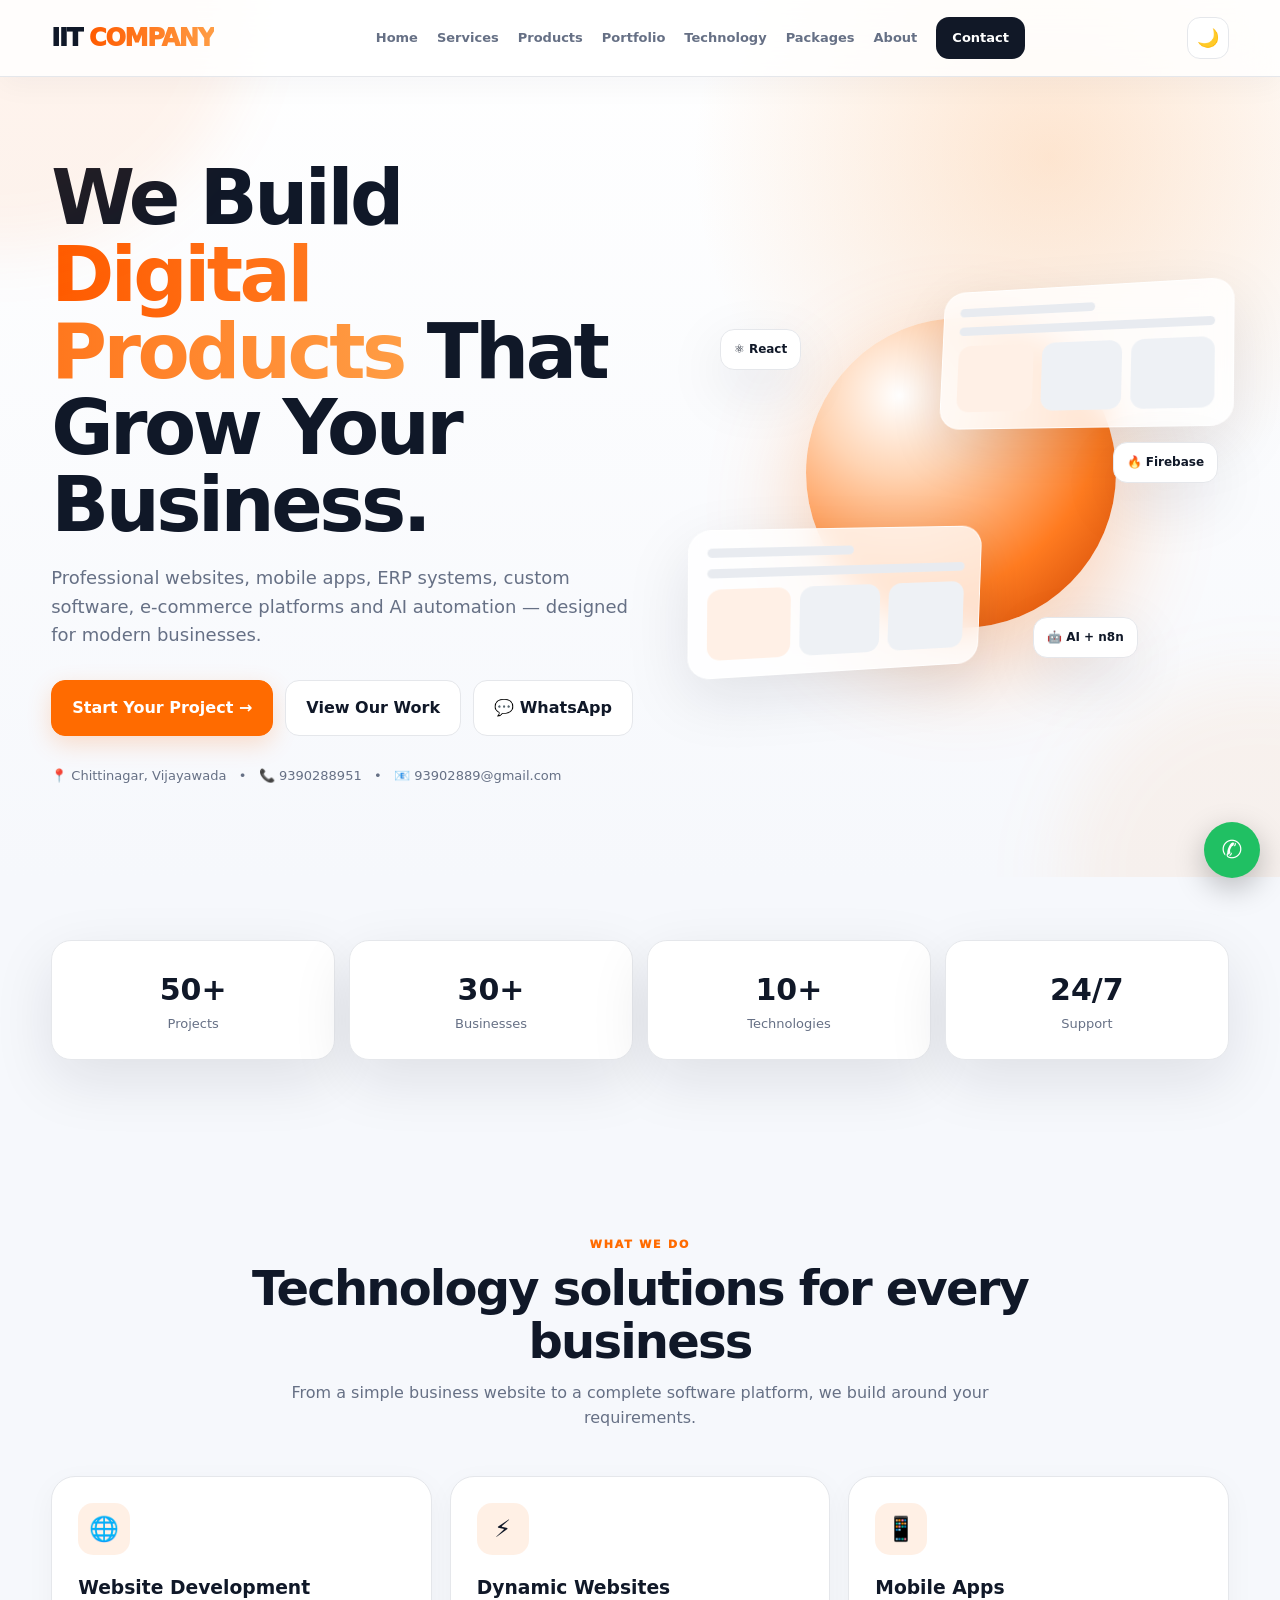
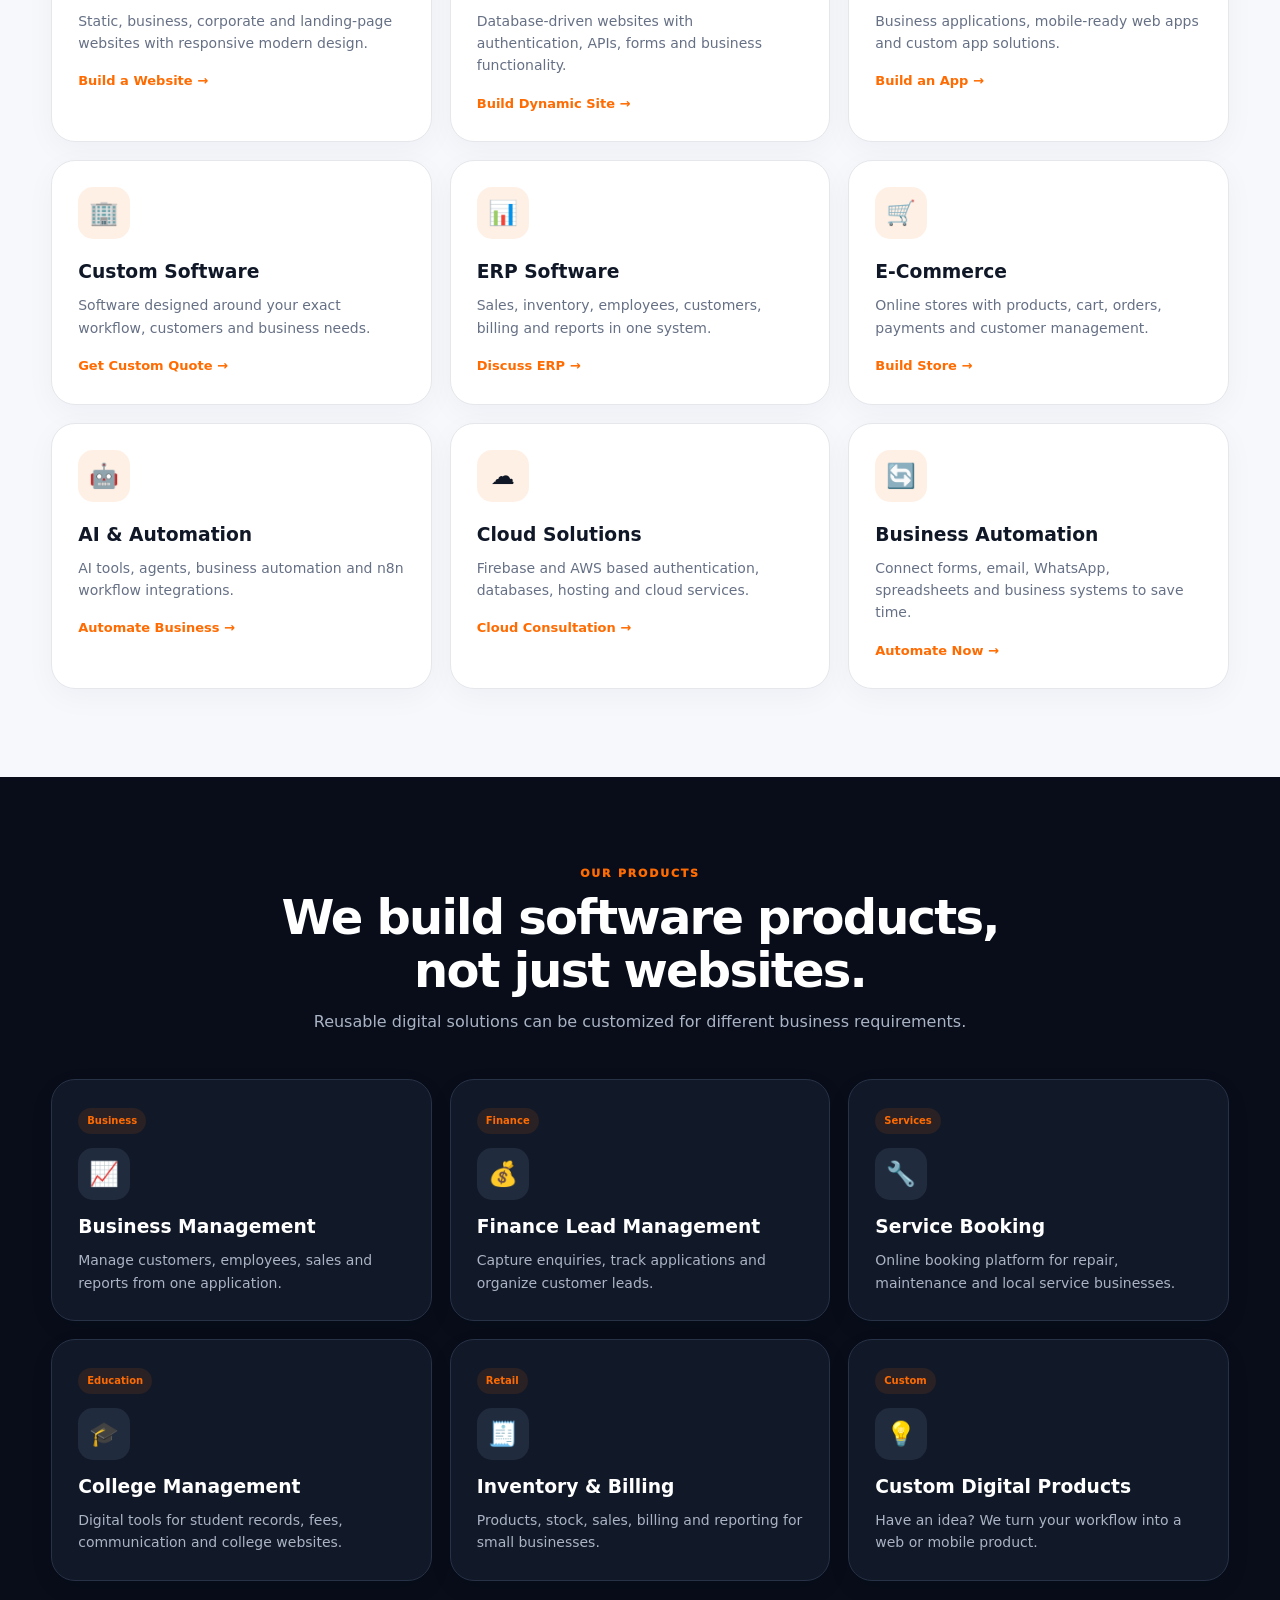
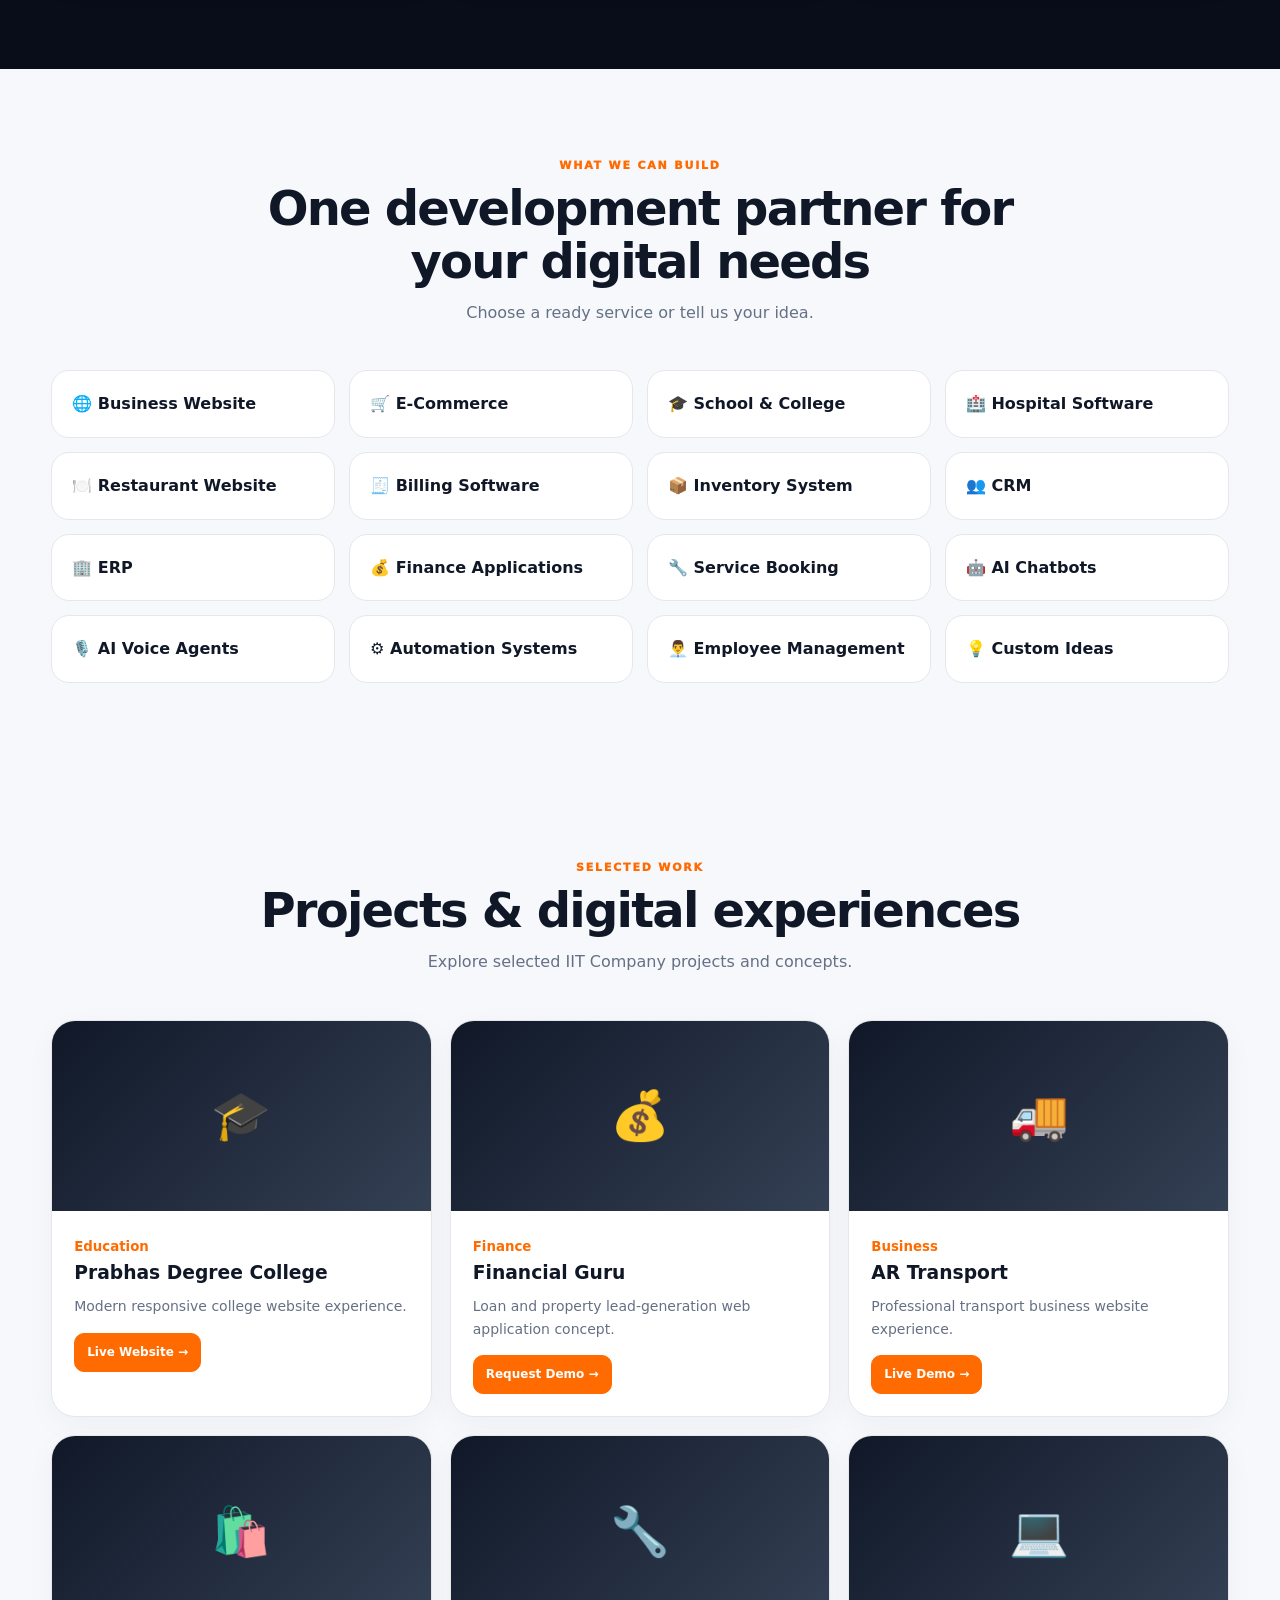
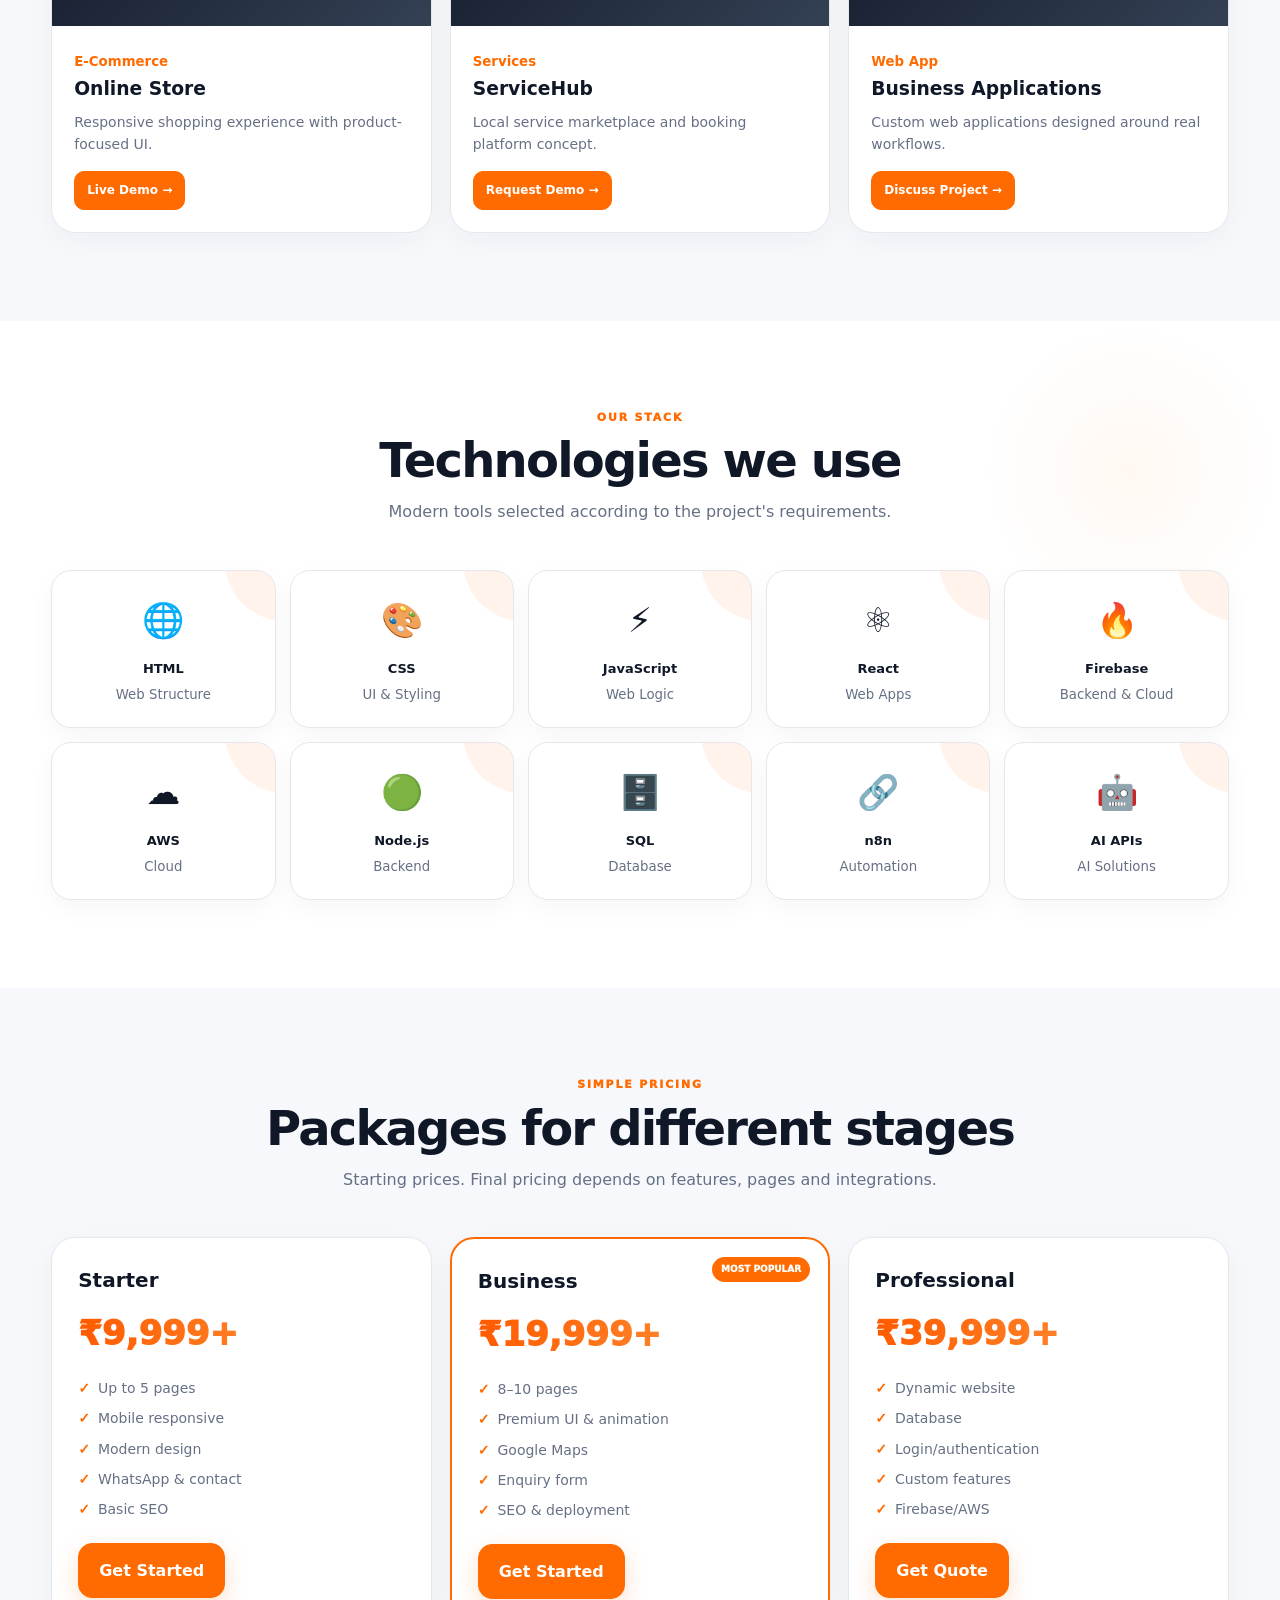
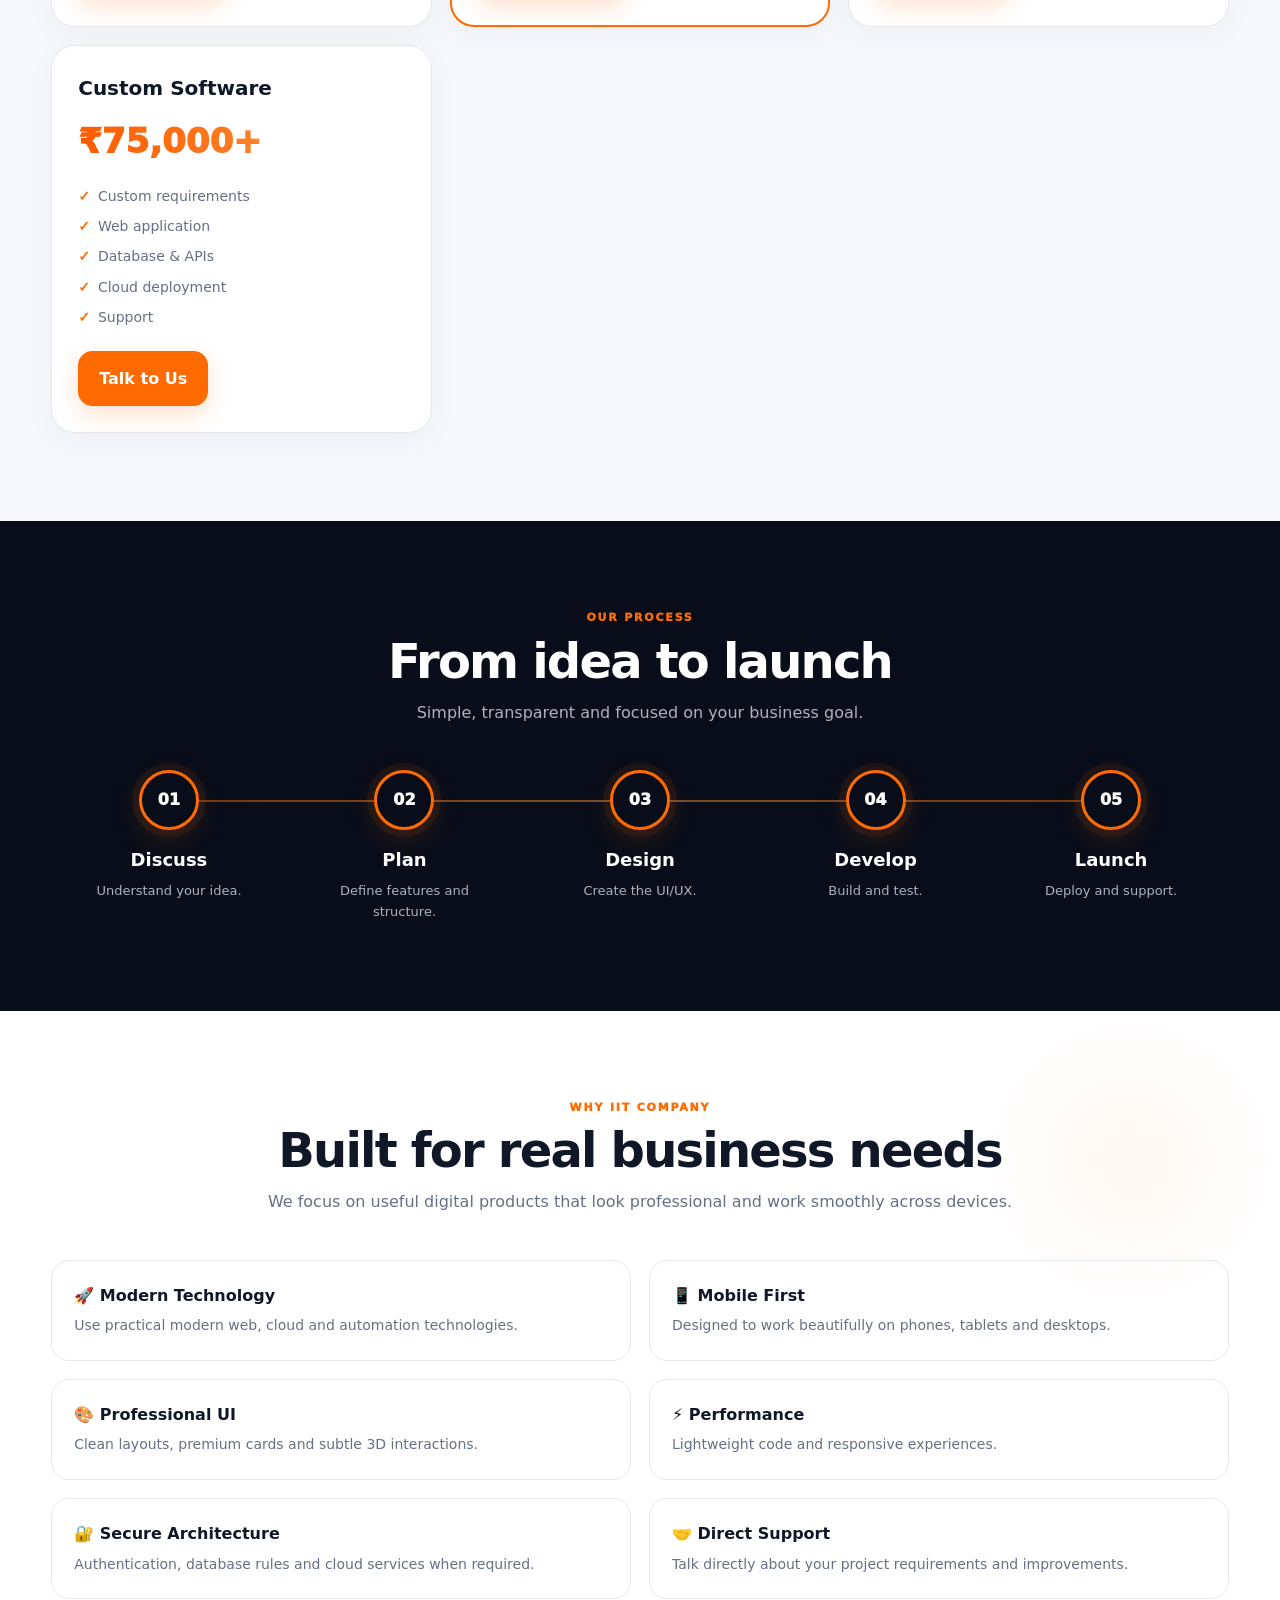
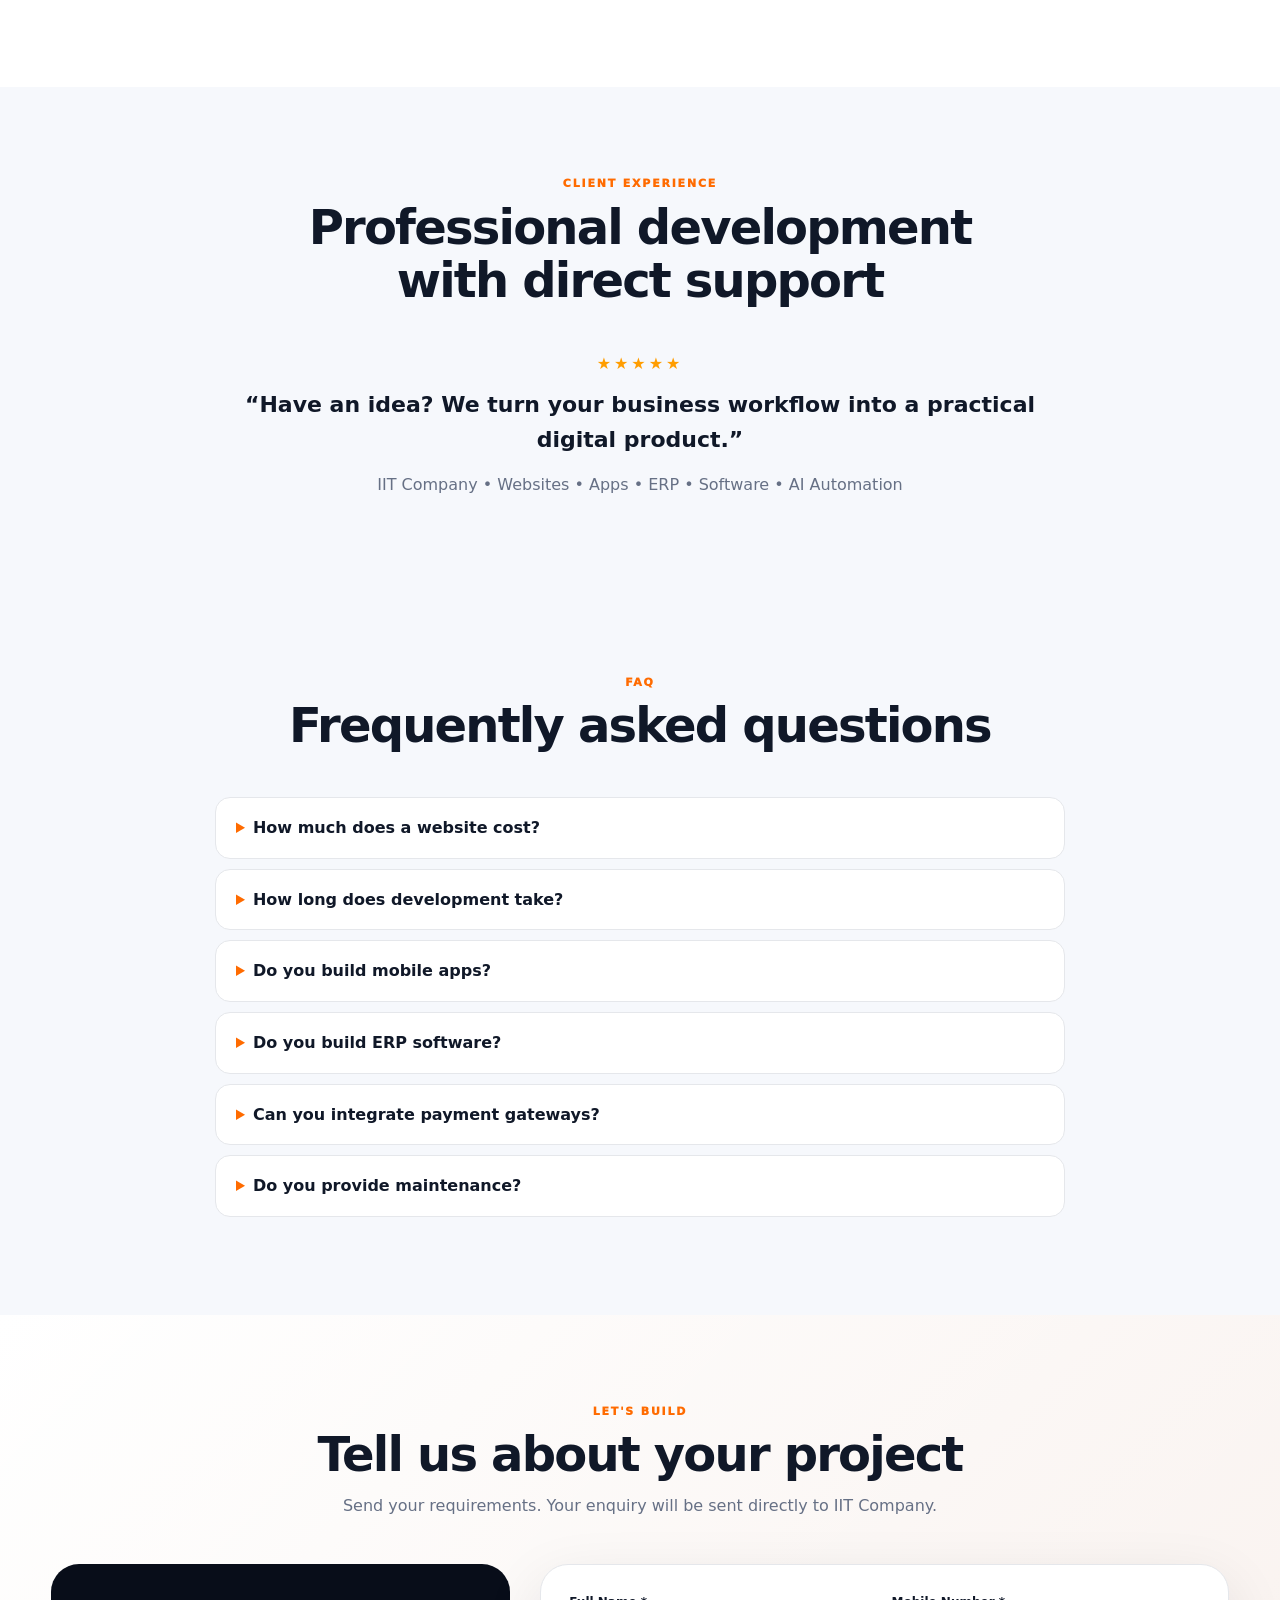
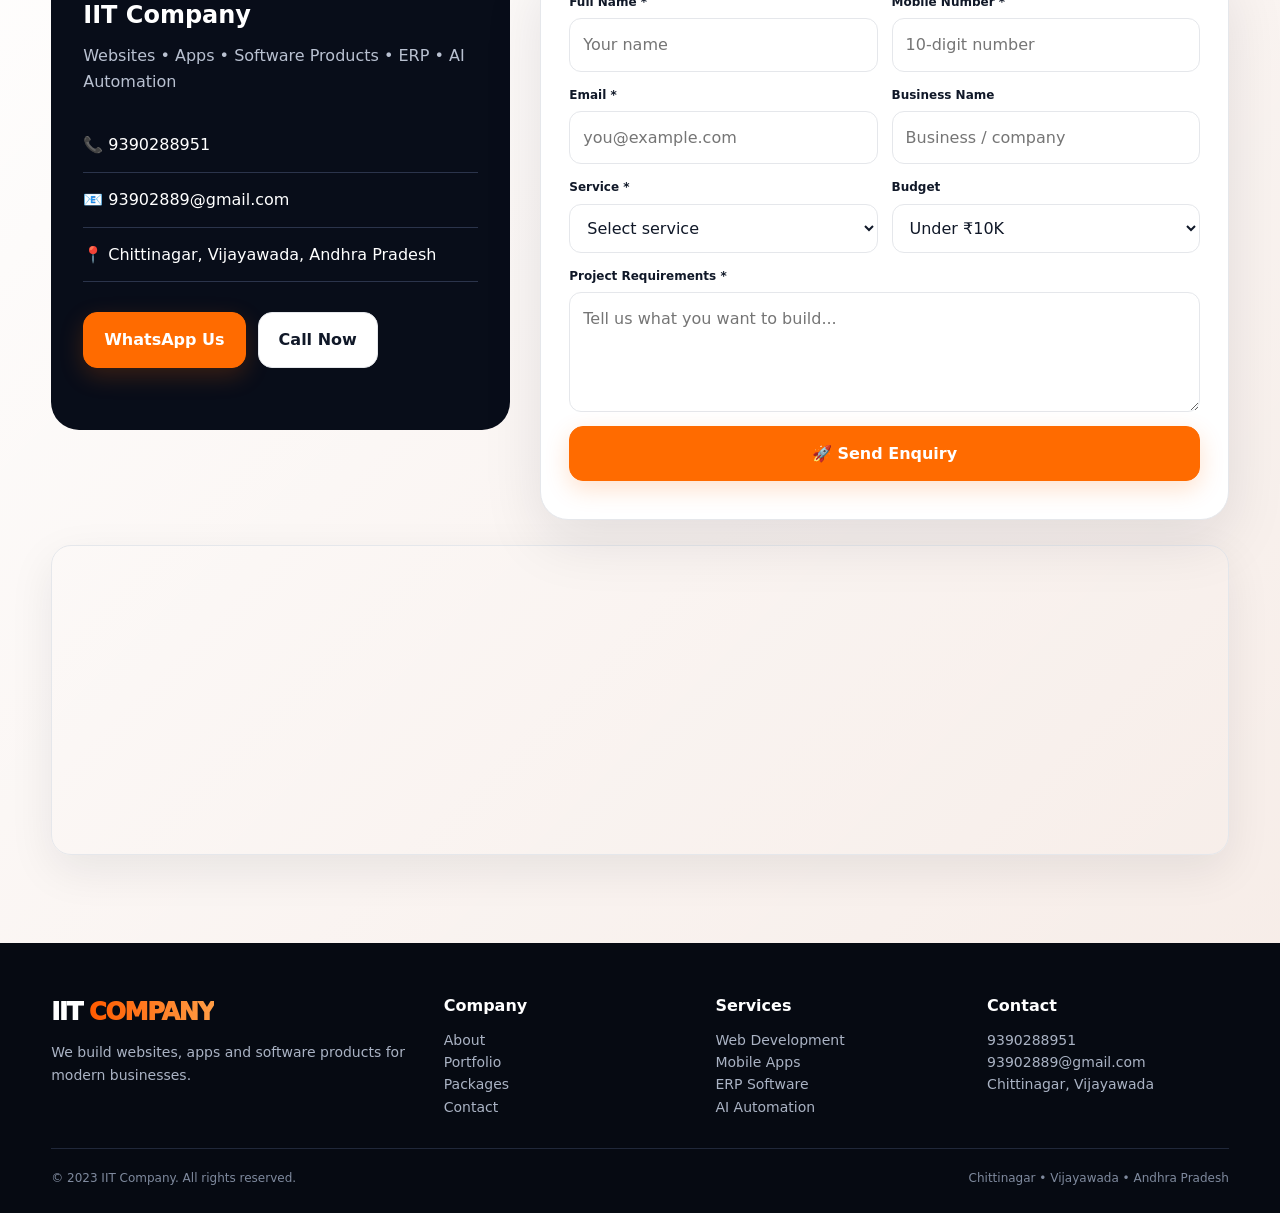
<file: index.html>
<!DOCTYPE html>
<html lang="en">
<head>
    <link rel="stylesheet" href="style.css">
<meta charset="UTF-8">
<meta name="viewport" content="width=device-width, initial-scale=1.0">
<meta name="description" content="IIT Company - Website, mobile app, ERP, custom software, e-commerce and AI automation development in Vijayawada.">
<meta name="theme-color" content="#ff6b00">
<meta property="og:title" content="IIT Company | Websites, Apps & Software">
<meta property="og:description" content="We build digital products that grow your business.">
<title>IIT Company | Websites, Apps & Software Products</title>
<title>IIT Company | Web Development & Software Solutions in Vijayawada</title>

<meta name="description"
content="IIT Company provides website development, software, ERP, e-commerce, AI and digital solutions for businesses in Vijayawada.">

<meta name="keywords"
content="web development company Vijayawada, software company Vijayawada, website development Vijayawada">

<link rel="canonical" href="https://iitcompany.in/">
</head>
<body>

<header>
 <div class="container nav">
  <a href="#home" class="logo">IIT <span>COMPANY</span></a>
  <nav>
   <a href="#home">Home</a><a href="#services">Services</a><a href="#products">Products</a>
   <a href="#portfolio">Portfolio</a><a href="#technology">Technology</a><a href="#packages">Packages</a>
   <a href="#about">About</a><a href="#contact" class="nav-btn">Contact</a>
  </nav>
  <div style="display:flex;align-items:center;gap:8px">
   <button class="theme-toggle" id="themeToggle" aria-label="Toggle dark and light mode">🌙</button>
   <button class="menu" id="menuBtn" aria-label="Open menu">☰</button>
  </div>
  <div class="mobile-menu" id="mobileMenu">
   <a href="#home">Home</a><a href="#services">Services</a><a href="#products">Products</a>
   <a href="#portfolio">Portfolio</a><a href="#technology">Technology</a><a href="#packages">Packages</a>
   <a href="#about">About</a><a href="#contact">Contact</a>
  </div>
 </div>
</header>

<main id="home">
<section class="hero">
 <div class="container hero-grid">
  <div class="reveal">
   <h1>We Build <span class="gradient">Digital Products</span> That Grow Your Business.</h1>
   <p>Professional websites, mobile apps, ERP systems, custom software, e-commerce platforms and AI automation — designed for modern businesses.</p>
   <div class="actions">
    <a class="btn primary" href="#contact">Start Your Project →</a>
    <a class="btn secondary" href="#portfolio">View Our Work</a>
    <a class="btn secondary" href="https://wa.me/919390288951?text=Hello%20IIT%20Company%2C%20I%20want%20a%20project%20quote." target="_blank">💬 WhatsApp</a>
   </div>
   <p class="hero-meta">📍 Chittinagar, Vijayawada &nbsp; • &nbsp; 📞 9390288951 &nbsp; • &nbsp; 📧 93902889@gmail.com</p>
  </div>
  <div class="visual reveal">
   <div class="orb"></div>
   <div class="device top"><div class="bar short"></div><div class="bar"></div><div class="mini"><div></div><div></div><div></div></div></div>
   <div class="device bottom"><div class="bar short"></div><div class="bar"></div><div class="mini"><div></div><div></div><div></div></div></div>
   <div class="tech-float tf1">⚛️ React</div><div class="tech-float tf2">🔥 Firebase</div><div class="tech-float tf3">🤖 AI + n8n</div>
  </div>
 </div>
</section>

<section class="stats">
 <div class="container stats-grid reveal">
  <div class="stat"><b data-count="50">0+</b><span>Projects</span></div>
  <div class="stat"><b data-count="30">0+</b><span>Businesses</span></div>
  <div class="stat"><b data-count="10">0+</b><span>Technologies</span></div>
  <div class="stat"><b>24/7</b><span>Support</span></div>
 </div>
</section>

<section id="services">
 <div class="container">
  <div class="section-head reveal"><div class="eyebrow">What we do</div><h2>Technology solutions for every business</h2><p>From a simple business website to a complete software platform, we build around your requirements.</p></div>
  <div class="grid">
   <article class="card reveal"><div class="icon">🌐</div><h3>Website Development</h3><p>Static, business, corporate and landing-page websites with responsive modern design.</p><a class="card-link" href="#contact">Build a Website →</a></article>
   <article class="card reveal"><div class="icon">⚡</div><h3>Dynamic Websites</h3><p>Database-driven websites with authentication, APIs, forms and business functionality.</p><a class="card-link" href="#contact">Build Dynamic Site →</a></article>
   <article class="card reveal"><div class="icon">📱</div><h3>Mobile Apps</h3><p>Business applications, mobile-ready web apps and custom app solutions.</p><a class="card-link" href="#contact">Build an App →</a></article>
   <article class="card reveal"><div class="icon">🏢</div><h3>Custom Software</h3><p>Software designed around your exact workflow, customers and business needs.</p><a class="card-link" href="#contact">Get Custom Quote →</a></article>
   <article class="card reveal"><div class="icon">📊</div><h3>ERP Software</h3><p>Sales, inventory, employees, customers, billing and reports in one system.</p><a class="card-link" href="#contact">Discuss ERP →</a></article>
   <article class="card reveal"><div class="icon">🛒</div><h3>E-Commerce</h3><p>Online stores with products, cart, orders, payments and customer management.</p><a class="card-link" href="#contact">Build Store →</a></article>
   <article class="card reveal"><div class="icon">🤖</div><h3>AI & Automation</h3><p>AI tools, agents, business automation and n8n workflow integrations.</p><a class="card-link" href="#contact">Automate Business →</a></article>
   <article class="card reveal"><div class="icon">☁️</div><h3>Cloud Solutions</h3><p>Firebase and AWS based authentication, databases, hosting and cloud services.</p><a class="card-link" href="#contact">Cloud Consultation →</a></article>
   <article class="card reveal"><div class="icon">🔄</div><h3>Business Automation</h3><p>Connect forms, email, WhatsApp, spreadsheets and business systems to save time.</p><a class="card-link" href="#contact">Automate Now →</a></article>
  </div>
 </div>
</section>

<section class="dark-section" id="products">
 <div class="container">
  <div class="section-head reveal"><div class="eyebrow">Our products</div><h2>We build software products, not just websites.</h2><p>Reusable digital solutions can be customized for different business requirements.</p></div>
  <div class="grid product-grid">
   <article class="card product reveal"><span class="tag">Business</span><div class="icon">📈</div><h3>Business Management</h3><p>Manage customers, employees, sales and reports from one application.</p></article>
   <article class="card product reveal"><span class="tag">Finance</span><div class="icon">💰</div><h3>Finance Lead Management</h3><p>Capture enquiries, track applications and organize customer leads.</p></article>
   <article class="card product reveal"><span class="tag">Services</span><div class="icon">🔧</div><h3>Service Booking</h3><p>Online booking platform for repair, maintenance and local service businesses.</p></article>
   <article class="card product reveal"><span class="tag">Education</span><div class="icon">🎓</div><h3>College Management</h3><p>Digital tools for student records, fees, communication and college websites.</p></article>
   <article class="card product reveal"><span class="tag">Retail</span><div class="icon">🧾</div><h3>Inventory & Billing</h3><p>Products, stock, sales, billing and reporting for small businesses.</p></article>
   <article class="card product reveal"><span class="tag">Custom</span><div class="icon">💡</div><h3>Custom Digital Products</h3><p>Have an idea? We turn your workflow into a web or mobile product.</p></article>
  </div>
 </div>
</section>

<section id="build">
 <div class="container">
  <div class="section-head reveal"><div class="eyebrow">What we can build</div><h2>One development partner for your digital needs</h2><p>Choose a ready service or tell us your idea.</p></div>
  <div class="build-list">
   <div class="build-item reveal">🌐 Business Website</div><div class="build-item reveal">🛒 E-Commerce</div>
   <div class="build-item reveal">🎓 School & College</div><div class="build-item reveal">🏥 Hospital Software</div>
   <div class="build-item reveal">🍽️ Restaurant Website</div><div class="build-item reveal">🧾 Billing Software</div>
   <div class="build-item reveal">📦 Inventory System</div><div class="build-item reveal">👥 CRM</div>
   <div class="build-item reveal">🏢 ERP</div><div class="build-item reveal">💰 Finance Applications</div>
   <div class="build-item reveal">🔧 Service Booking</div><div class="build-item reveal">🤖 AI Chatbots</div>
   <div class="build-item reveal">🎙️ AI Voice Agents</div><div class="build-item reveal">⚙️ Automation Systems</div>
   <div class="build-item reveal">👨‍💼 Employee Management</div><div class="build-item reveal">💡 Custom Ideas</div>
  </div>
 </div>
</section>

<section id="portfolio">
 <div class="container">
  <div class="section-head reveal"><div class="eyebrow">Selected work</div><h2>Projects & digital experiences</h2><p>Explore selected IIT Company projects and concepts.</p></div>
  <div class="grid">
   <article class="card project reveal"><div class="project-img">🎓</div><div class="project-body"><small>Education</small><h3>Prabhas Degree College</h3><p>Modern responsive college website experience.</p><div class="project-actions"><a class="mini-btn orange" href="http://www.prabhascollege.in/" target="_blank">Live Website →</a></div></div></article>
   <article class="card project reveal"><div class="project-img">💰</div><div class="project-body"><small>Finance</small><h3>Financial Guru</h3><p>Loan and property lead-generation web application concept.</p><div class="project-actions"><a class="mini-btn orange" href="#contact">Request Demo →</a></div></div></article>
   <article class="card project reveal"><div class="project-img">🚚</div><div class="project-body"><small>Business</small><h3>AR Transport</h3><p>Professional transport business website experience.</p><div class="project-actions"><a class="mini-btn orange" href="https://ismail680447.github.io/ar-transport/" target="_blank">Live Demo →</a></div></div></article>
   <article class="card project reveal"><div class="project-img">🛍️</div><div class="project-body"><small>E-Commerce</small><h3>Online Store</h3><p>Responsive shopping experience with product-focused UI.</p><div class="project-actions"><a class="mini-btn orange" href="https://ismail680447.github.io/ecommerce-site/" target="_blank">Live Demo →</a></div></div></article>
   <article class="card project reveal"><div class="project-img">🔧</div><div class="project-body"><small>Services</small><h3>ServiceHub</h3><p>Local service marketplace and booking platform concept.</p><div class="project-actions"><a class="mini-btn orange" href="#contact">Request Demo →</a></div></div></article>
   <article class="card project reveal"><div class="project-img">💻</div><div class="project-body"><small>Web App</small><h3>Business Applications</h3><p>Custom web applications designed around real workflows.</p><div class="project-actions"><a class="mini-btn orange" href="#contact">Discuss Project →</a></div></div></article>
  </div>
 </div>
</section>

<section id="technology" class="why">
 <div class="container">
  <div class="section-head reveal"><div class="eyebrow">Our stack</div><h2>Technologies we use</h2><p>Modern tools selected according to the project's requirements.</p></div>
  <div class="tech-grid">
   <div class="tech-card reveal"><div class="tech-logo">🌐</div><b>HTML</b><small>Web Structure</small></div>
   <div class="tech-card reveal"><div class="tech-logo">🎨</div><b>CSS</b><small>UI & Styling</small></div>
   <div class="tech-card reveal"><div class="tech-logo">⚡</div><b>JavaScript</b><small>Web Logic</small></div>
   <div class="tech-card reveal"><div class="tech-logo">⚛️</div><b>React</b><small>Web Apps</small></div>
   <div class="tech-card reveal"><div class="tech-logo">🔥</div><b>Firebase</b><small>Backend & Cloud</small></div>
   <div class="tech-card reveal"><div class="tech-logo">☁️</div><b>AWS</b><small>Cloud</small></div>
   <div class="tech-card reveal"><div class="tech-logo">🟢</div><b>Node.js</b><small>Backend</small></div>
   <div class="tech-card reveal"><div class="tech-logo">🗄️</div><b>SQL</b><small>Database</small></div>
   <div class="tech-card reveal"><div class="tech-logo">🔗</div><b>n8n</b><small>Automation</small></div>
   <div class="tech-card reveal"><div class="tech-logo">🤖</div><b>AI APIs</b><small>AI Solutions</small></div>
  </div>
 </div>
</section>

<section id="packages">
 <div class="container">
  <div class="section-head reveal"><div class="eyebrow">Simple pricing</div><h2>Packages for different stages</h2><p>Starting prices. Final pricing depends on features, pages and integrations.</p></div>
  <div class="grid">
   <article class="card price reveal"><h3>Starter</h3><div class="amount">₹9,999+</div><ul><li>Up to 5 pages</li><li>Mobile responsive</li><li>Modern design</li><li>WhatsApp & contact</li><li>Basic SEO</li></ul><a class="btn primary" href="#contact">Get Started</a></article>
   <article class="card price popular reveal"><span class="popular-label">MOST POPULAR</span><h3>Business</h3><div class="amount">₹19,999+</div><ul><li>8–10 pages</li><li>Premium UI & animation</li><li>Google Maps</li><li>Enquiry form</li><li>SEO & deployment</li></ul><a class="btn primary" href="#contact">Get Started</a></article>
   <article class="card price reveal"><h3>Professional</h3><div class="amount">₹39,999+</div><ul><li>Dynamic website</li><li>Database</li><li>Login/authentication</li><li>Custom features</li><li>Firebase/AWS</li></ul><a class="btn primary" href="#contact">Get Quote</a></article>
   <article class="card price reveal"><h3>Custom Software</h3><div class="amount">₹75,000+</div><ul><li>Custom requirements</li><li>Web application</li><li>Database & APIs</li><li>Cloud deployment</li><li>Support</li></ul><a class="btn primary" href="#contact">Talk to Us</a></article>
  </div>
 </div>
</section>

<section class="dark-section">
 <div class="container">
  <div class="section-head reveal"><div class="eyebrow">Our process</div><h2>From idea to launch</h2><p>Simple, transparent and focused on your business goal.</p></div>
  <div class="process">
   <div class="step reveal"><div class="num">01</div><h3>Discuss</h3><p>Understand your idea.</p></div>
   <div class="step reveal"><div class="num">02</div><h3>Plan</h3><p>Define features and structure.</p></div>
   <div class="step reveal"><div class="num">03</div><h3>Design</h3><p>Create the UI/UX.</p></div>
   <div class="step reveal"><div class="num">04</div><h3>Develop</h3><p>Build and test.</p></div>
   <div class="step reveal"><div class="num">05</div><h3>Launch</h3><p>Deploy and support.</p></div>
  </div>
 </div>
</section>

<section id="about" class="why">
 <div class="container">
  <div class="section-head reveal"><div class="eyebrow">Why IIT Company</div><h2>Built for real business needs</h2><p>We focus on useful digital products that look professional and work smoothly across devices.</p></div>
  <div class="why-grid">
   <div class="why-item reveal"><b>🚀 Modern Technology</b><span>Use practical modern web, cloud and automation technologies.</span></div>
   <div class="why-item reveal"><b>📱 Mobile First</b><span>Designed to work beautifully on phones, tablets and desktops.</span></div>
   <div class="why-item reveal"><b>🎨 Professional UI</b><span>Clean layouts, premium cards and subtle 3D interactions.</span></div>
   <div class="why-item reveal"><b>⚡ Performance</b><span>Lightweight code and responsive experiences.</span></div>
   <div class="why-item reveal"><b>🔐 Secure Architecture</b><span>Authentication, database rules and cloud services when required.</span></div>
   <div class="why-item reveal"><b>🤝 Direct Support</b><span>Talk directly about your project requirements and improvements.</span></div>
  </div>
 </div>
</section>

<section>
 <div class="container">
  <div class="section-head reveal"><div class="eyebrow">Client experience</div><h2>Professional development with direct support</h2></div>
  <div class="testimonial reveal">
   <div class="stars">★★★★★</div>
   <div class="quote">“Have an idea? We turn your business workflow into a practical digital product.”</div>
   <p style="color:var(--muted)">IIT Company • Websites • Apps • ERP • Software • AI Automation</p>
  </div>
 </div>
</section>

<section>
 <div class="container">
  <div class="section-head reveal"><div class="eyebrow">FAQ</div><h2>Frequently asked questions</h2></div>
  <div class="faq reveal">
   <details><summary>How much does a website cost?</summary><p>Our starting packages begin around ₹9,999. Final pricing depends on pages, design, features and integrations.</p></details>
   <details><summary>How long does development take?</summary><p>Time depends on the number of pages, features, integrations and revisions required.</p></details>
   <details><summary>Do you build mobile apps?</summary><p>Yes. We can build mobile-ready web applications, PWAs when requested, and custom app solutions. This website itself does not use PWA features.</p></details>
   <details><summary>Do you build ERP software?</summary><p>Yes. ERP modules can include employees, sales, inventory, customers, billing and reports.</p></details>
   <details><summary>Can you integrate payment gateways?</summary><p>Yes. Payment gateway integration can be added when required.</p></details>
   <details><summary>Do you provide maintenance?</summary><p>Yes. Maintenance and support can be discussed based on the project.</p></details>
  </div>
 </div>
</section>

<section id="contact" class="contact">
 <div class="container">
  <div class="section-head reveal"><div class="eyebrow">Let's build</div><h2>Tell us about your project</h2><p>Send your requirements. Your enquiry will be sent directly to IIT Company.</p></div>
  <div class="contact-grid">
   <div class="contact-info reveal">
    <h2>IIT Company</h2><p>Websites • Apps • Software Products • ERP • AI Automation</p>
    <div class="contact-line">📞 <a href="tel:+919390288951">9390288951</a></div>
    <div class="contact-line">📧 <a href="mailto:93902889@gmail.com">93902889@gmail.com</a></div>
    <div class="contact-line">📍 Chittinagar, Vijayawada, Andhra Pradesh</div>
    <div class="actions"><a class="btn primary" href="https://wa.me/919390288951?text=Hello%20IIT%20Company%2C%20I%20want%20a%20project%20quote." target="_blank">WhatsApp Us</a><a class="btn secondary" href="tel:+919390288951">Call Now</a></div>
   </div>
   <form class="form reveal" id="quoteForm">
    <div class="form-grid">
     <div class="field"><label>Full Name *</label><input name="name" required placeholder="Your name"></div>
     <div class="field"><label>Mobile Number *</label><input name="phone" required type="tel" pattern="[0-9]{10}" maxlength="10" placeholder="10-digit number"></div>
     <div class="field"><label>Email *</label><input name="email" required type="email" placeholder="you@example.com"></div>
     <div class="field"><label>Business Name</label><input name="business" placeholder="Business / company"></div>
     <div class="field"><label>Service *</label><select name="service" required><option value="">Select service</option><option>Website</option><option>Mobile App</option><option>ERP</option><option>Custom Software</option><option>E-Commerce</option><option>AI & Automation</option><option>Other</option></select></div>
     <div class="field"><label>Budget</label><select name="budget"><option>Under ₹10K</option><option>₹10K–₹25K</option><option>₹25K–₹50K</option><option>₹50K–₹1L</option><option>₹1L+</option></select></div>
     <div class="field full"><label>Project Requirements *</label><textarea name="message" required placeholder="Tell us what you want to build..."></textarea></div>
     <div class="field full"><button class="btn primary" type="submit">🚀 Send Enquiry</button></div>
    </div>
    <p id="formStatus" style="font-size:13px;color:var(--muted);margin-top:10px"></p>
   </form>
  </div>
  <div class="map">
    <iframe
        src="https://www.google.com/maps?q=I%20IT%20COMPANY%2C%20Chittinagar%2C%20Fraserpeta%2C%20Vijayawada%2C%20Andhra%20Pradesh%20520001&output=embed"
        loading="lazy"
        allowfullscreen
        referrerpolicy="no-referrer-when-downgrade">
    </iframe>
</div>
 </div>
</section>
</main>

<a class="float-wa" href="https://wa.me/919390288951?text=Hello%20IIT%20Company%2C%20I%20want%20a%20project%20quote." target="_blank" aria-label="WhatsApp">✆</a>

<footer>
 <div class="container">
  <div class="footer-grid">
   <div><div class="logo">IIT <span>COMPANY</span></div><p style="margin-top:10px">We build websites, apps and software products for modern businesses.</p></div>
   <div><h4>Company</h4><p><a href="#about">About</a></p><p><a href="#portfolio">Portfolio</a></p><p><a href="#packages">Packages</a></p><p><a href="#contact">Contact</a></p></div>
   <div><h4>Services</h4><p>Web Development</p><p>Mobile Apps</p><p>ERP Software</p><p>AI Automation</p></div>
   <div><h4>Contact</h4><p><a href="tel:+919390288951">9390288951</a></p><p><a href="mailto:93902889@gmail.com">93902889@gmail.com</a></p><p>Chittinagar, Vijayawada</p></div>
  </div>
  <div class="copyright"><span>© 2023 IIT Company. All rights reserved.</span><span>Chittinagar • Vijayawada • Andhra Pradesh</span></div>
 </div>
</footer>
<script src="script.js"></script>


</body>
</html>
</file>
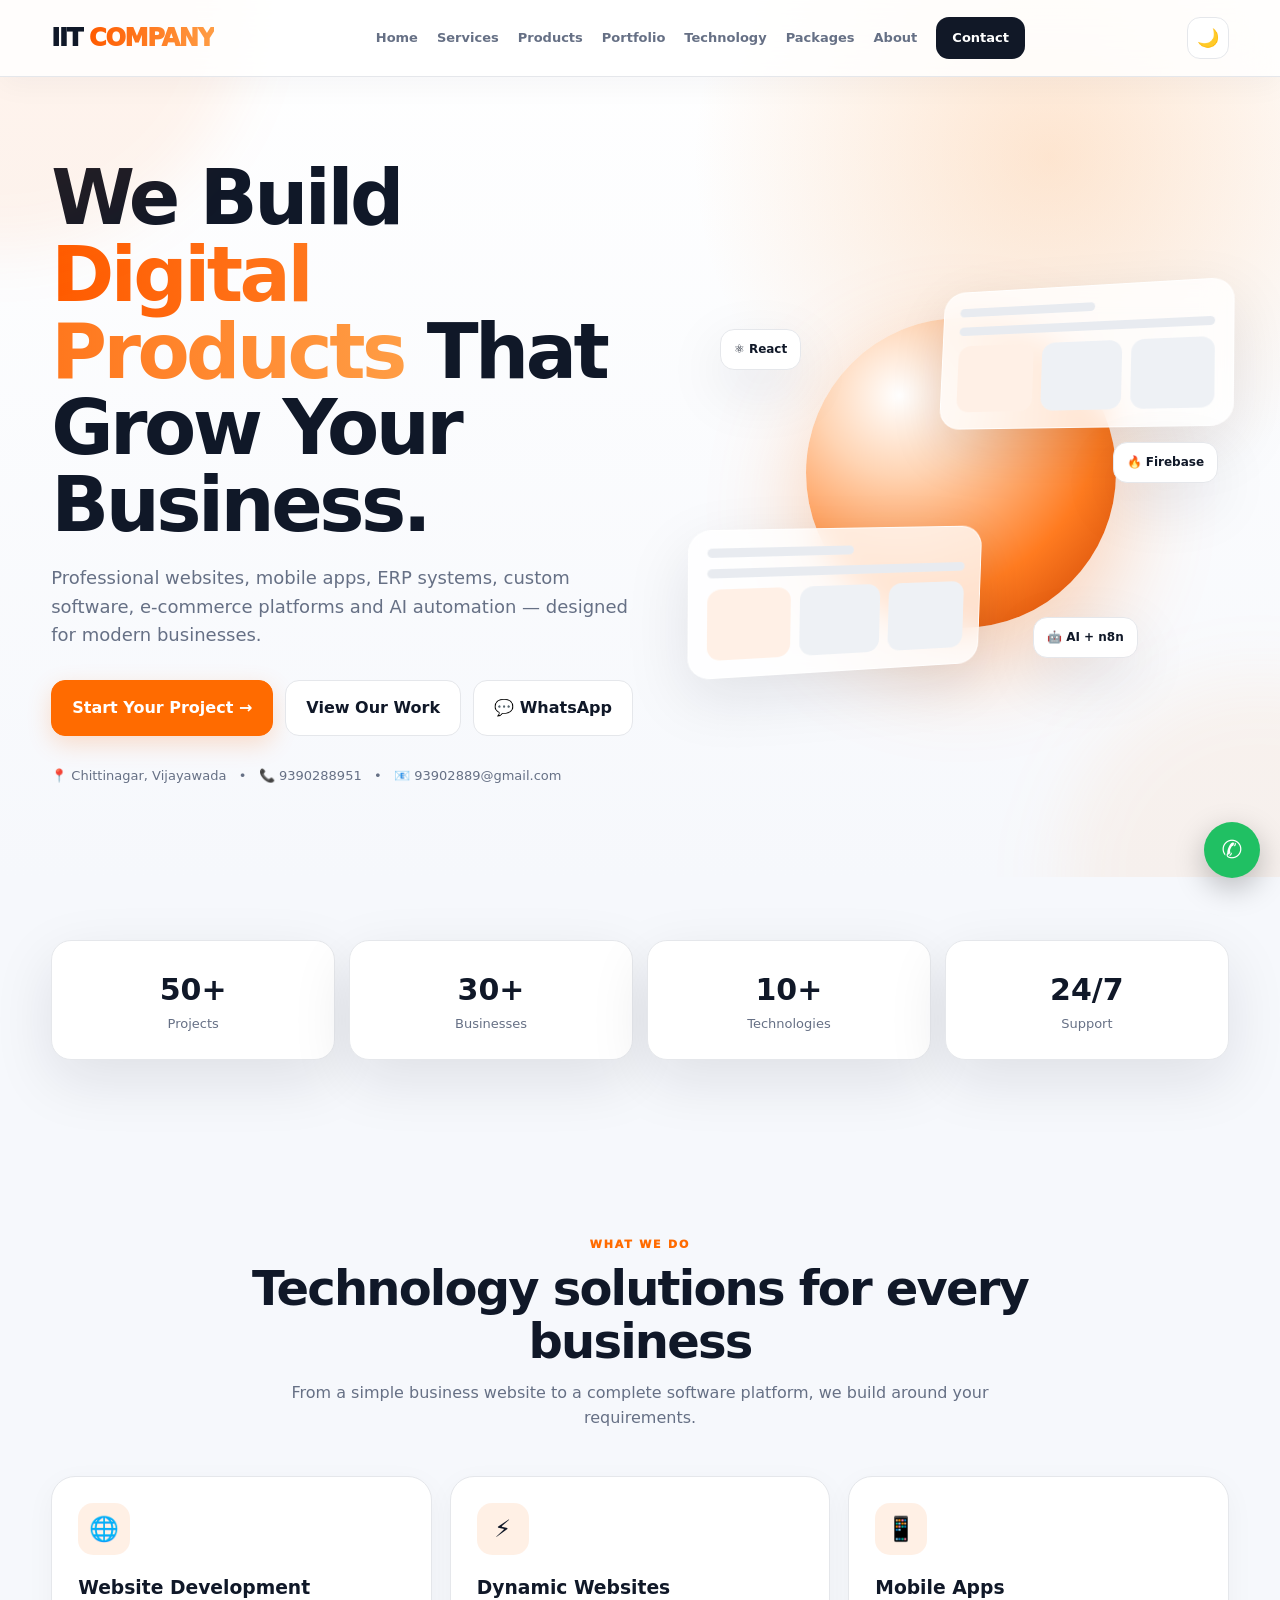
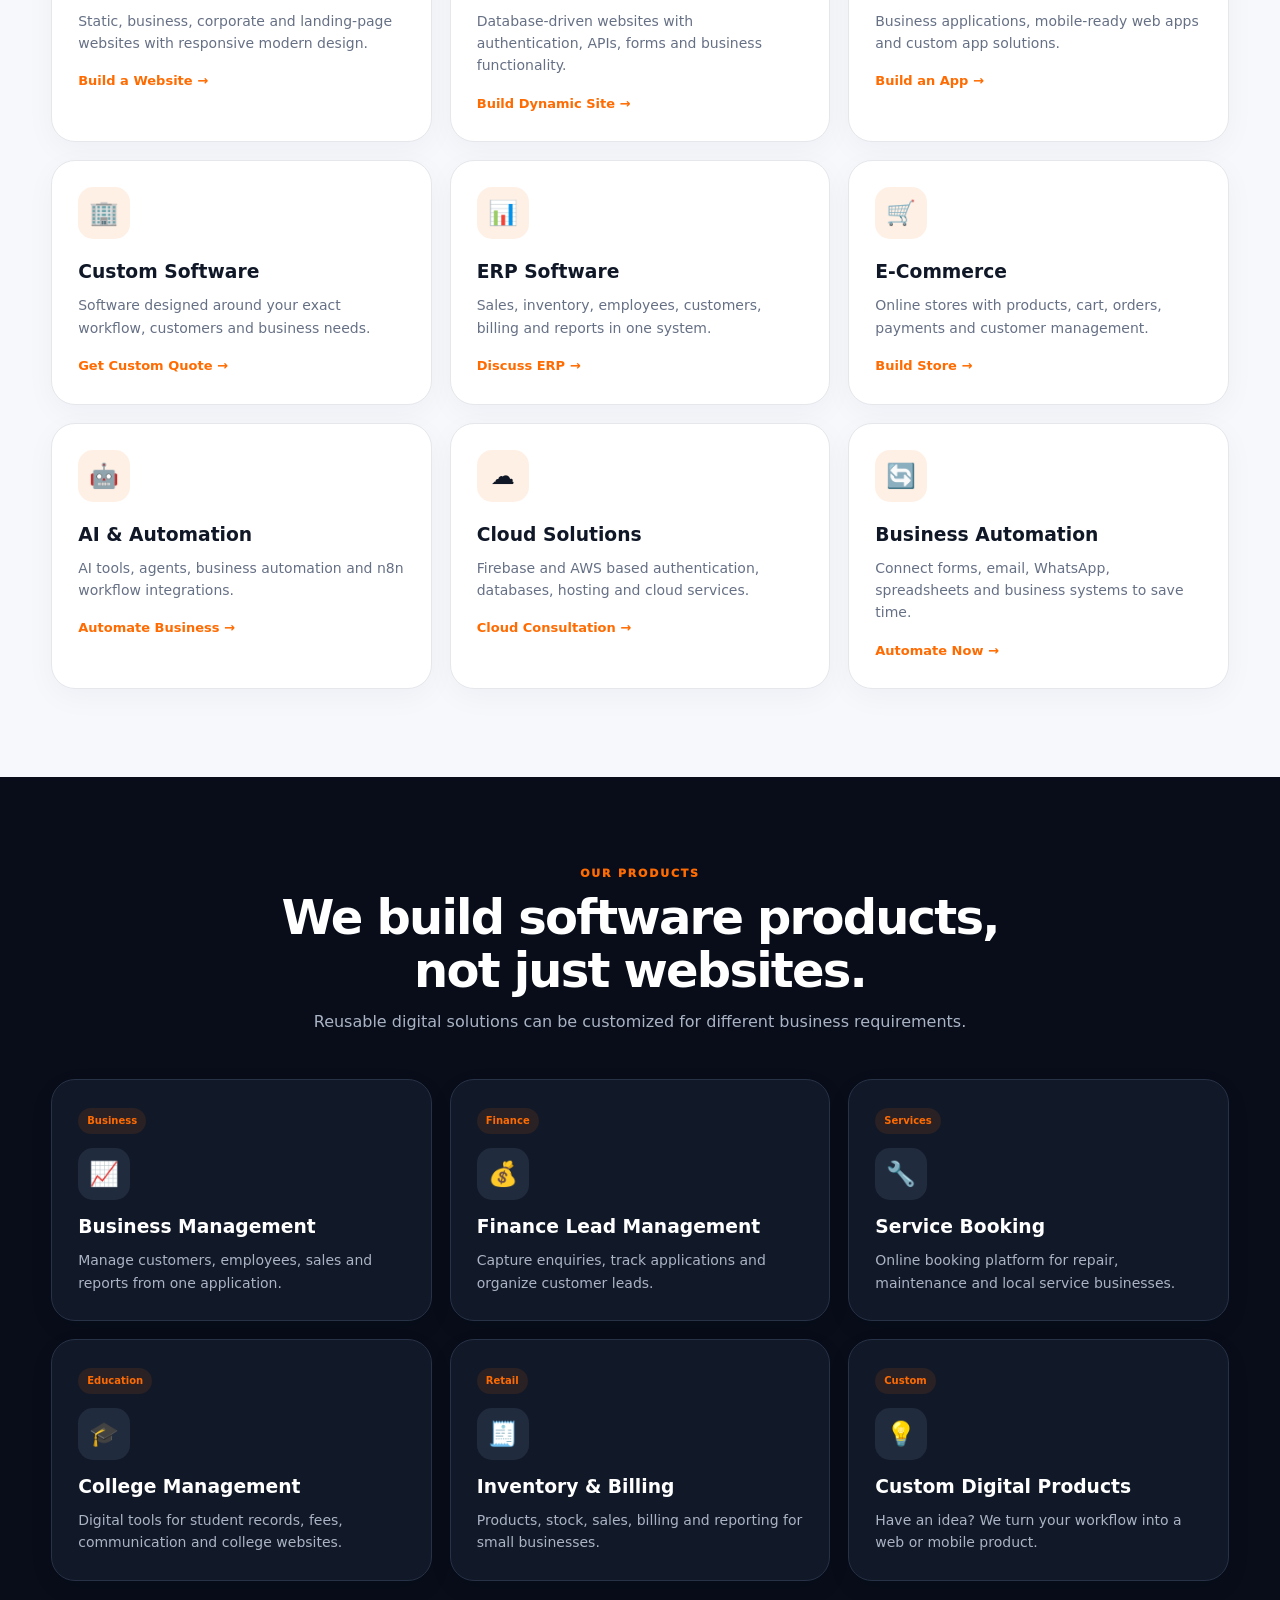
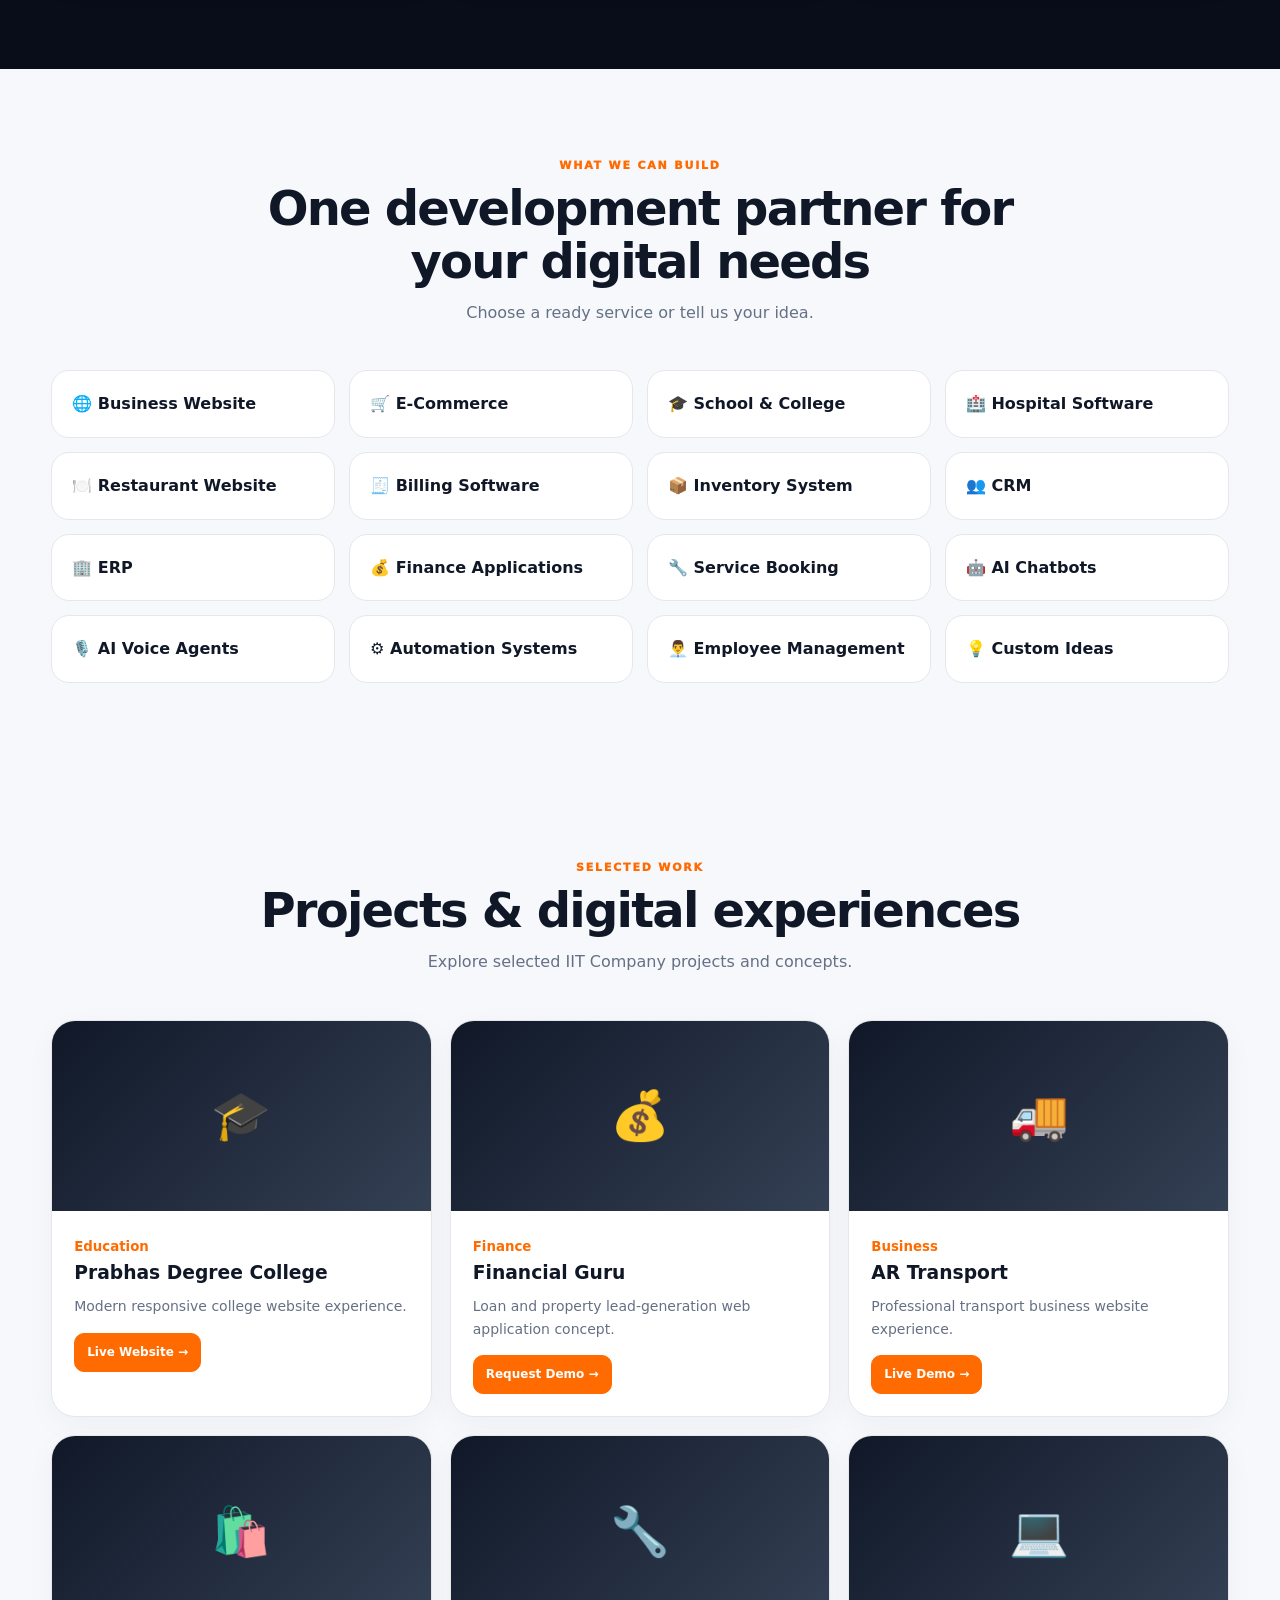
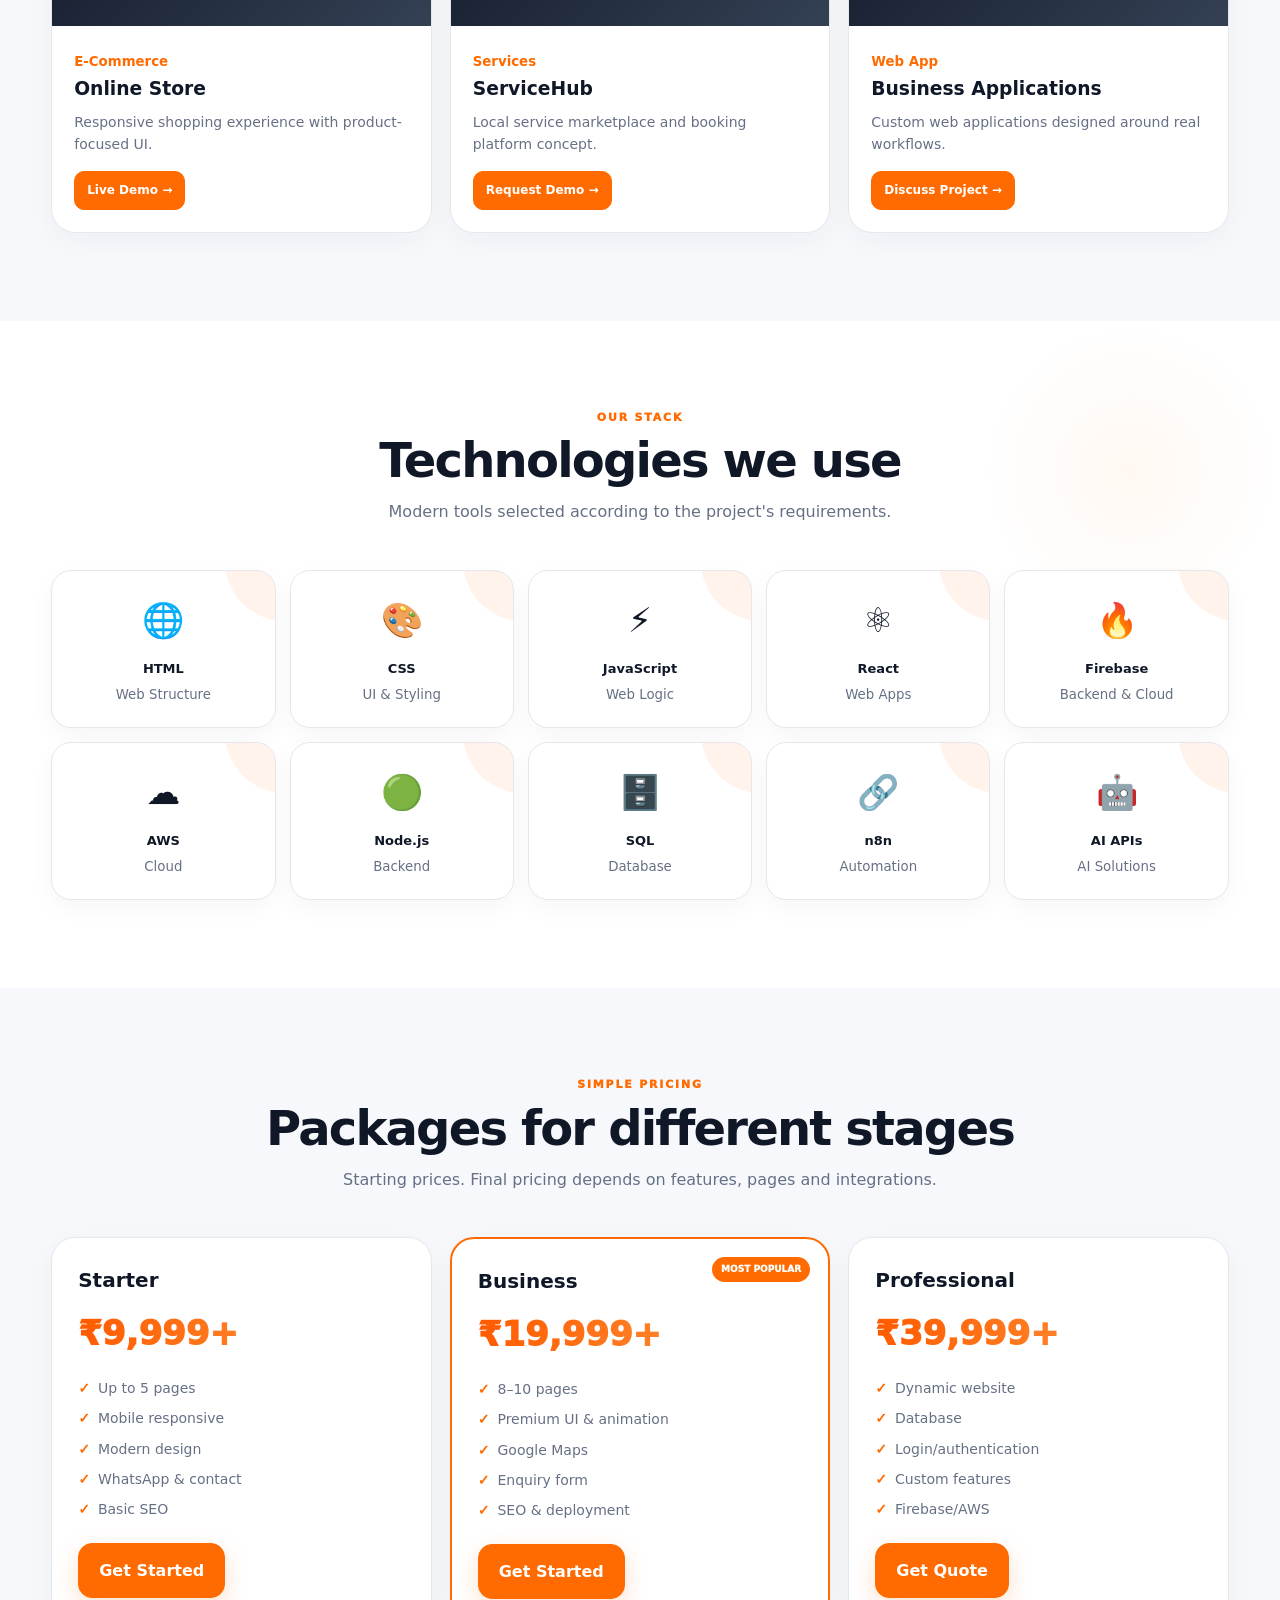
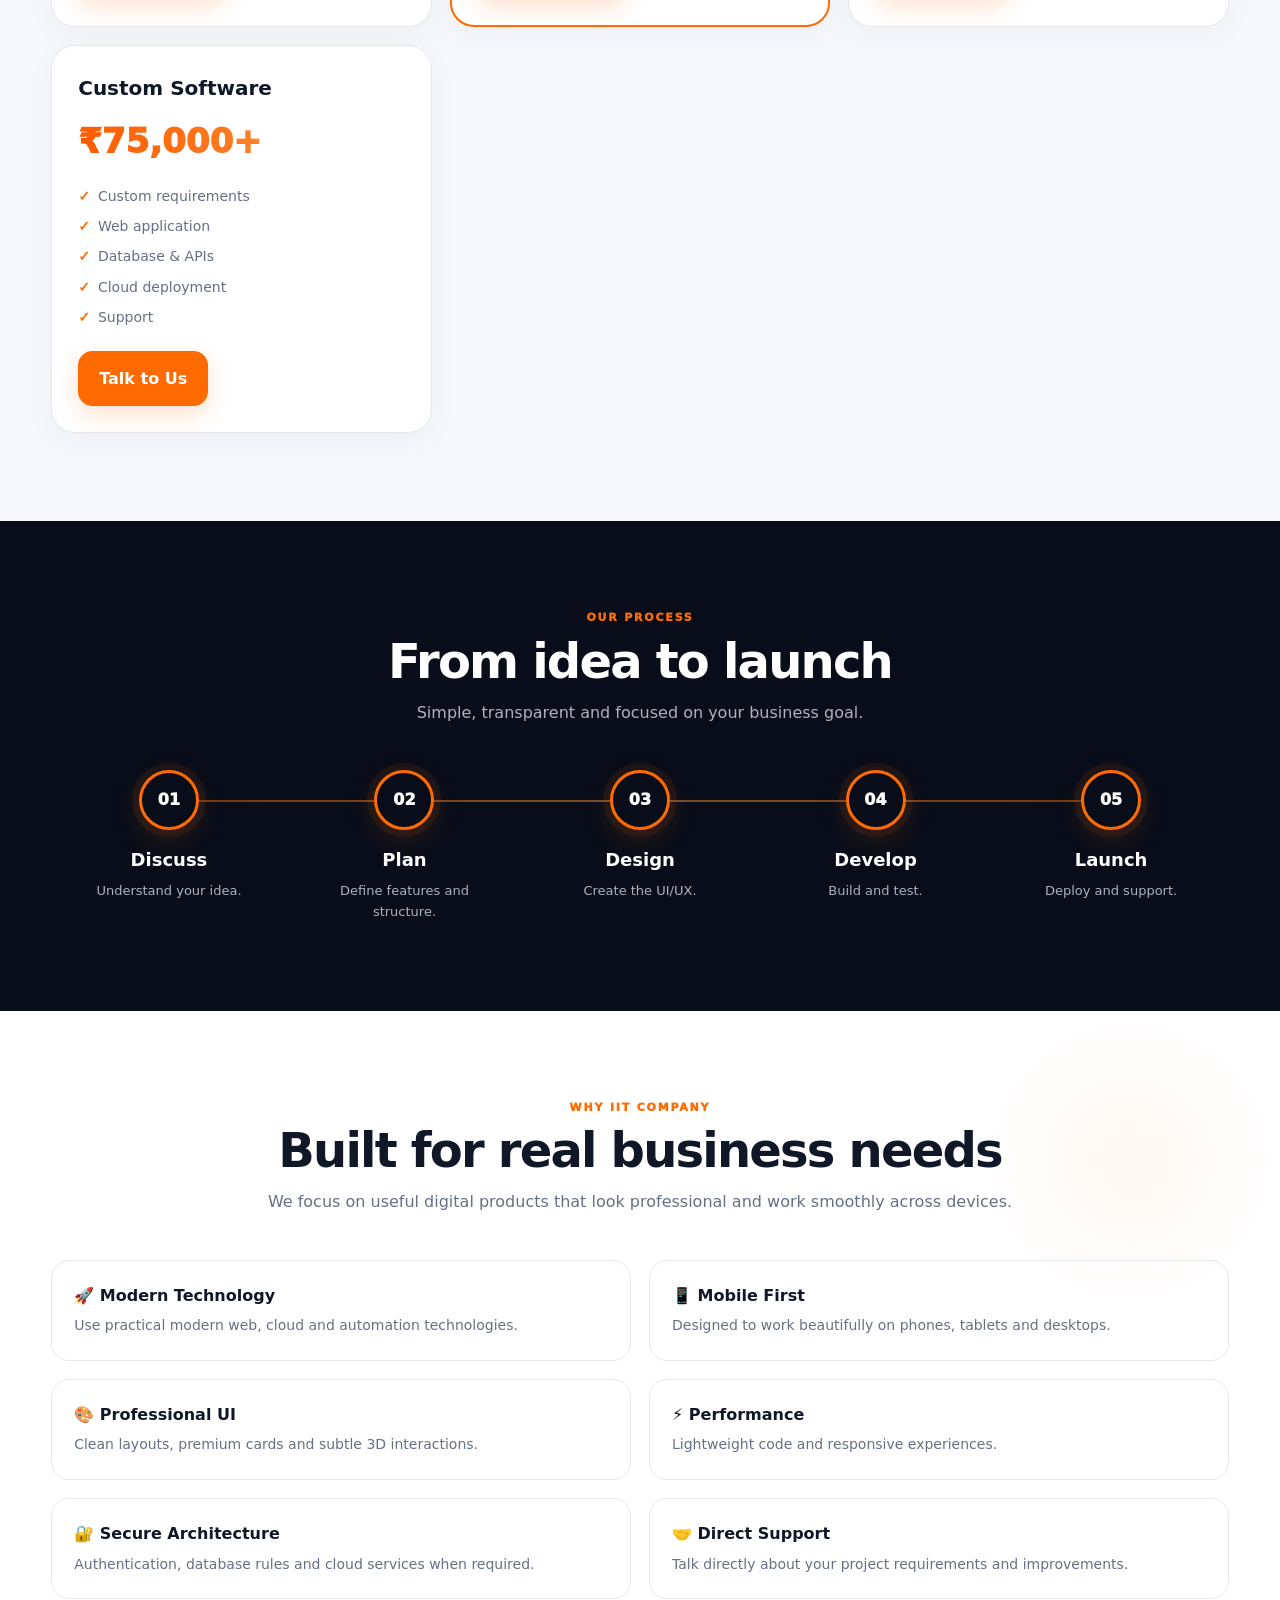
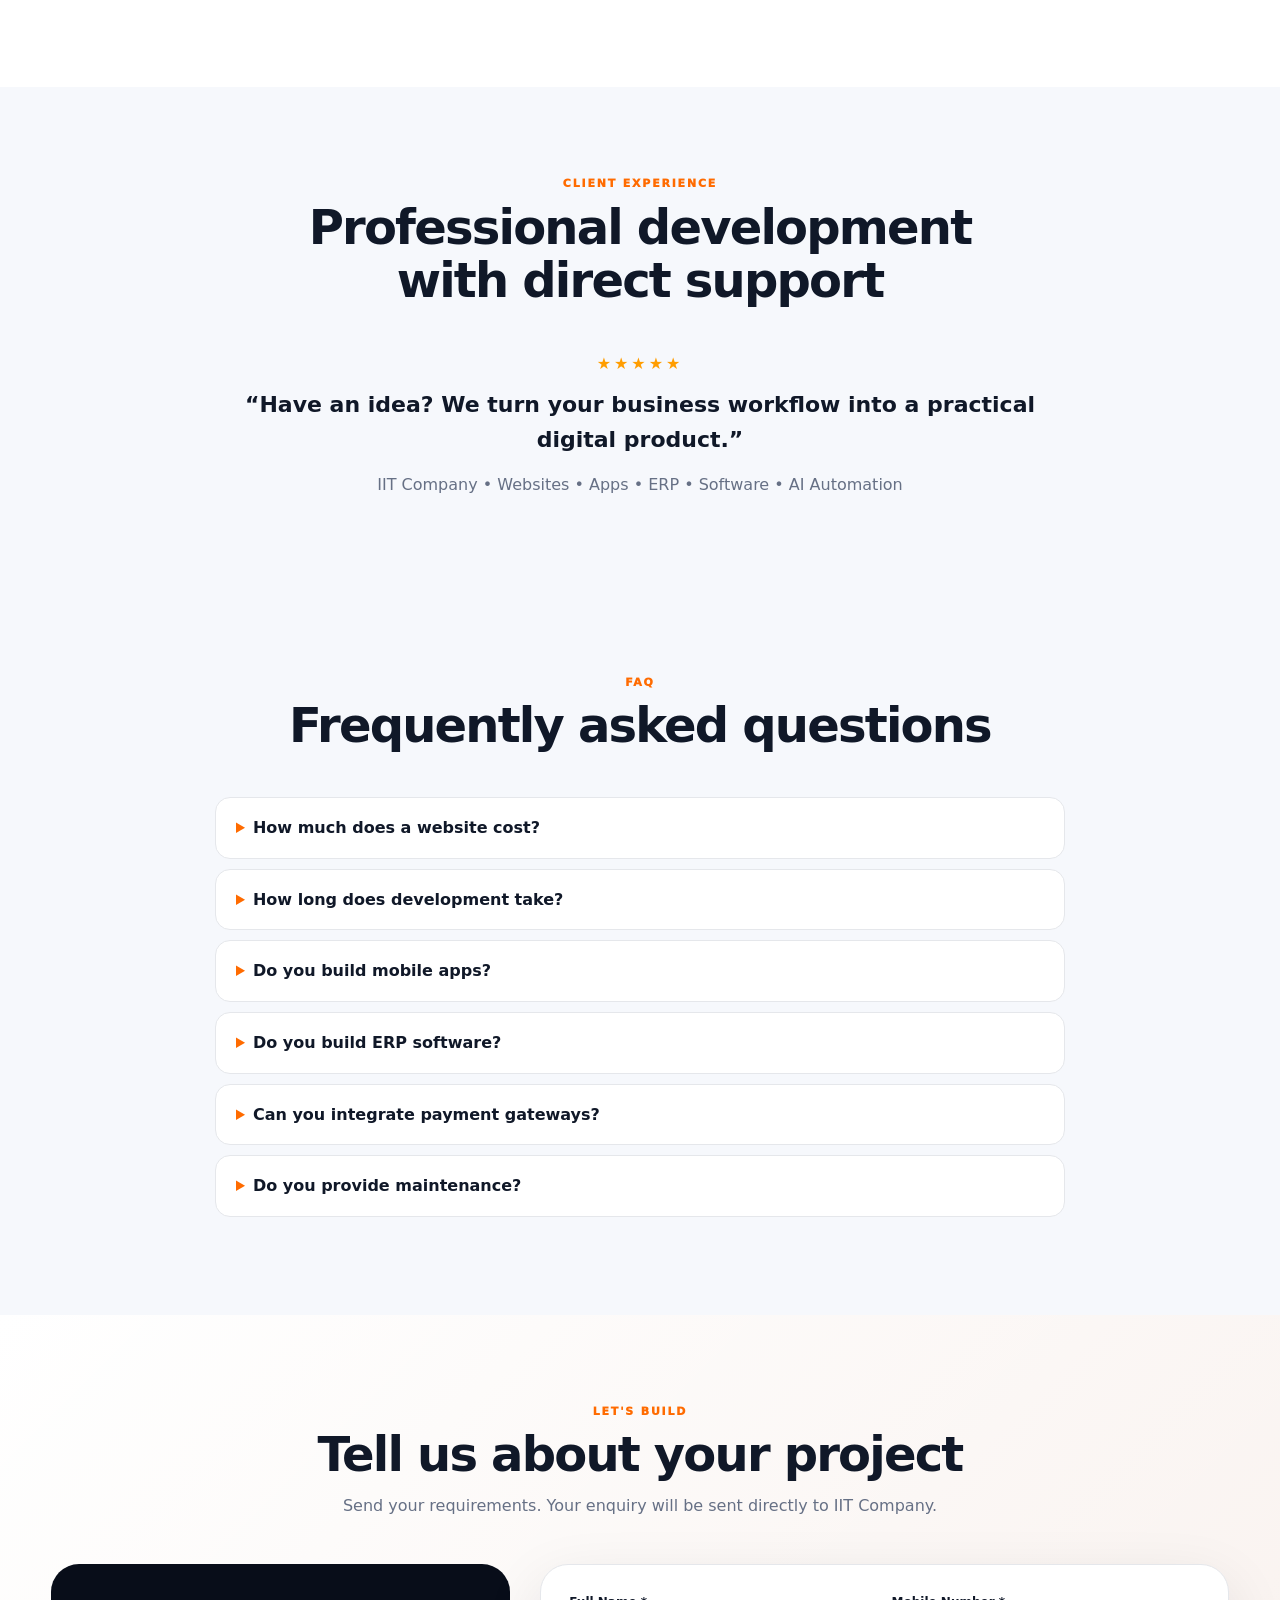
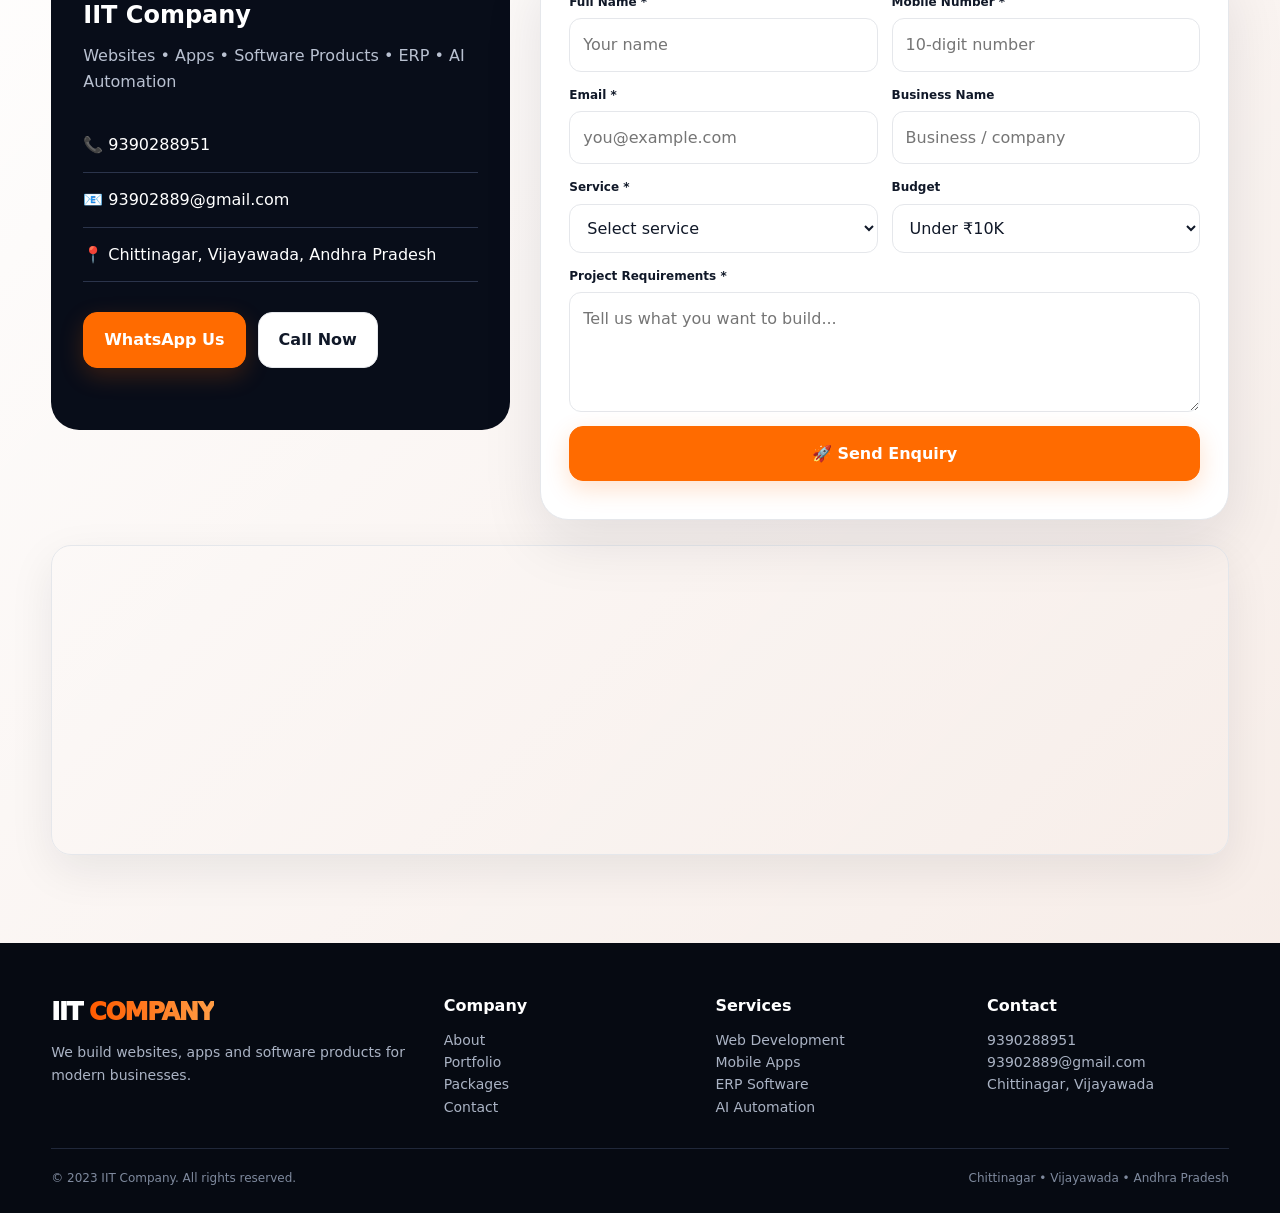
<file: iit company/index.html>
<!DOCTYPE html>
<html lang="en">
<head>
    <link rel="stylesheet" href="style.css">
<meta charset="UTF-8">
<meta name="viewport" content="width=device-width, initial-scale=1.0">
<meta name="description" content="IIT Company - Website, mobile app, ERP, custom software, e-commerce and AI automation development in Vijayawada.">
<meta name="theme-color" content="#ff6b00">
<meta property="og:title" content="IIT Company | Websites, Apps & Software">
<meta property="og:description" content="We build digital products that grow your business.">
<title>IIT Company | Websites, Apps & Software Products</title>

</head>
<body>

<header>
 <div class="container nav">
  <a href="#home" class="logo">IIT <span>COMPANY</span></a>
  <nav>
   <a href="#home">Home</a><a href="#services">Services</a><a href="#products">Products</a>
   <a href="#portfolio">Portfolio</a><a href="#technology">Technology</a><a href="#packages">Packages</a>
   <a href="#about">About</a><a href="#contact" class="nav-btn">Contact</a>
  </nav>
  <div style="display:flex;align-items:center;gap:8px">
   <button class="theme-toggle" id="themeToggle" aria-label="Toggle dark and light mode">🌙</button>
   <button class="menu" id="menuBtn" aria-label="Open menu">☰</button>
  </div>
  <div class="mobile-menu" id="mobileMenu">
   <a href="#home">Home</a><a href="#services">Services</a><a href="#products">Products</a>
   <a href="#portfolio">Portfolio</a><a href="#technology">Technology</a><a href="#packages">Packages</a>
   <a href="#about">About</a><a href="#contact">Contact</a>
  </div>
 </div>
</header>

<main id="home">
<section class="hero">
 <div class="container hero-grid">
  <div class="reveal">
   <h1>We Build <span class="gradient">Digital Products</span> That Grow Your Business.</h1>
   <p>Professional websites, mobile apps, ERP systems, custom software, e-commerce platforms and AI automation — designed for modern businesses.</p>
   <div class="actions">
    <a class="btn primary" href="#contact">Start Your Project →</a>
    <a class="btn secondary" href="#portfolio">View Our Work</a>
    <a class="btn secondary" href="https://wa.me/919390288951?text=Hello%20IIT%20Company%2C%20I%20want%20a%20project%20quote." target="_blank">💬 WhatsApp</a>
   </div>
   <p class="hero-meta">📍 Chittinagar, Vijayawada &nbsp; • &nbsp; 📞 9390288951 &nbsp; • &nbsp; 📧 93902889@gmail.com</p>
  </div>
  <div class="visual reveal">
   <div class="orb"></div>
   <div class="device top"><div class="bar short"></div><div class="bar"></div><div class="mini"><div></div><div></div><div></div></div></div>
   <div class="device bottom"><div class="bar short"></div><div class="bar"></div><div class="mini"><div></div><div></div><div></div></div></div>
   <div class="tech-float tf1">⚛️ React</div><div class="tech-float tf2">🔥 Firebase</div><div class="tech-float tf3">🤖 AI + n8n</div>
  </div>
 </div>
</section>

<section class="stats">
 <div class="container stats-grid reveal">
  <div class="stat"><b data-count="50">0+</b><span>Projects</span></div>
  <div class="stat"><b data-count="30">0+</b><span>Businesses</span></div>
  <div class="stat"><b data-count="10">0+</b><span>Technologies</span></div>
  <div class="stat"><b>24/7</b><span>Support</span></div>
 </div>
</section>

<section id="services">
 <div class="container">
  <div class="section-head reveal"><div class="eyebrow">What we do</div><h2>Technology solutions for every business</h2><p>From a simple business website to a complete software platform, we build around your requirements.</p></div>
  <div class="grid">
   <article class="card reveal"><div class="icon">🌐</div><h3>Website Development</h3><p>Static, business, corporate and landing-page websites with responsive modern design.</p><a class="card-link" href="#contact">Build a Website →</a></article>
   <article class="card reveal"><div class="icon">⚡</div><h3>Dynamic Websites</h3><p>Database-driven websites with authentication, APIs, forms and business functionality.</p><a class="card-link" href="#contact">Build Dynamic Site →</a></article>
   <article class="card reveal"><div class="icon">📱</div><h3>Mobile Apps</h3><p>Business applications, mobile-ready web apps and custom app solutions.</p><a class="card-link" href="#contact">Build an App →</a></article>
   <article class="card reveal"><div class="icon">🏢</div><h3>Custom Software</h3><p>Software designed around your exact workflow, customers and business needs.</p><a class="card-link" href="#contact">Get Custom Quote →</a></article>
   <article class="card reveal"><div class="icon">📊</div><h3>ERP Software</h3><p>Sales, inventory, employees, customers, billing and reports in one system.</p><a class="card-link" href="#contact">Discuss ERP →</a></article>
   <article class="card reveal"><div class="icon">🛒</div><h3>E-Commerce</h3><p>Online stores with products, cart, orders, payments and customer management.</p><a class="card-link" href="#contact">Build Store →</a></article>
   <article class="card reveal"><div class="icon">🤖</div><h3>AI & Automation</h3><p>AI tools, agents, business automation and n8n workflow integrations.</p><a class="card-link" href="#contact">Automate Business →</a></article>
   <article class="card reveal"><div class="icon">☁️</div><h3>Cloud Solutions</h3><p>Firebase and AWS based authentication, databases, hosting and cloud services.</p><a class="card-link" href="#contact">Cloud Consultation →</a></article>
   <article class="card reveal"><div class="icon">🔄</div><h3>Business Automation</h3><p>Connect forms, email, WhatsApp, spreadsheets and business systems to save time.</p><a class="card-link" href="#contact">Automate Now →</a></article>
  </div>
 </div>
</section>

<section class="dark-section" id="products">
 <div class="container">
  <div class="section-head reveal"><div class="eyebrow">Our products</div><h2>We build software products, not just websites.</h2><p>Reusable digital solutions can be customized for different business requirements.</p></div>
  <div class="grid product-grid">
   <article class="card product reveal"><span class="tag">Business</span><div class="icon">📈</div><h3>Business Management</h3><p>Manage customers, employees, sales and reports from one application.</p></article>
   <article class="card product reveal"><span class="tag">Finance</span><div class="icon">💰</div><h3>Finance Lead Management</h3><p>Capture enquiries, track applications and organize customer leads.</p></article>
   <article class="card product reveal"><span class="tag">Services</span><div class="icon">🔧</div><h3>Service Booking</h3><p>Online booking platform for repair, maintenance and local service businesses.</p></article>
   <article class="card product reveal"><span class="tag">Education</span><div class="icon">🎓</div><h3>College Management</h3><p>Digital tools for student records, fees, communication and college websites.</p></article>
   <article class="card product reveal"><span class="tag">Retail</span><div class="icon">🧾</div><h3>Inventory & Billing</h3><p>Products, stock, sales, billing and reporting for small businesses.</p></article>
   <article class="card product reveal"><span class="tag">Custom</span><div class="icon">💡</div><h3>Custom Digital Products</h3><p>Have an idea? We turn your workflow into a web or mobile product.</p></article>
  </div>
 </div>
</section>

<section id="build">
 <div class="container">
  <div class="section-head reveal"><div class="eyebrow">What we can build</div><h2>One development partner for your digital needs</h2><p>Choose a ready service or tell us your idea.</p></div>
  <div class="build-list">
   <div class="build-item reveal">🌐 Business Website</div><div class="build-item reveal">🛒 E-Commerce</div>
   <div class="build-item reveal">🎓 School & College</div><div class="build-item reveal">🏥 Hospital Software</div>
   <div class="build-item reveal">🍽️ Restaurant Website</div><div class="build-item reveal">🧾 Billing Software</div>
   <div class="build-item reveal">📦 Inventory System</div><div class="build-item reveal">👥 CRM</div>
   <div class="build-item reveal">🏢 ERP</div><div class="build-item reveal">💰 Finance Applications</div>
   <div class="build-item reveal">🔧 Service Booking</div><div class="build-item reveal">🤖 AI Chatbots</div>
   <div class="build-item reveal">🎙️ AI Voice Agents</div><div class="build-item reveal">⚙️ Automation Systems</div>
   <div class="build-item reveal">👨‍💼 Employee Management</div><div class="build-item reveal">💡 Custom Ideas</div>
  </div>
 </div>
</section>

<section id="portfolio">
 <div class="container">
  <div class="section-head reveal"><div class="eyebrow">Selected work</div><h2>Projects & digital experiences</h2><p>Explore selected IIT Company projects and concepts.</p></div>
  <div class="grid">
   <article class="card project reveal"><div class="project-img">🎓</div><div class="project-body"><small>Education</small><h3>Prabhas Degree College</h3><p>Modern responsive college website experience.</p><div class="project-actions"><a class="mini-btn orange" href="http://www.prabhascollege.in/" target="_blank">Live Website →</a></div></div></article>
   <article class="card project reveal"><div class="project-img">💰</div><div class="project-body"><small>Finance</small><h3>Financial Guru</h3><p>Loan and property lead-generation web application concept.</p><div class="project-actions"><a class="mini-btn orange" href="#contact">Request Demo →</a></div></div></article>
   <article class="card project reveal"><div class="project-img">🚚</div><div class="project-body"><small>Business</small><h3>AR Transport</h3><p>Professional transport business website experience.</p><div class="project-actions"><a class="mini-btn orange" href="https://ismail680447.github.io/ar-transport/" target="_blank">Live Demo →</a></div></div></article>
   <article class="card project reveal"><div class="project-img">🛍️</div><div class="project-body"><small>E-Commerce</small><h3>Online Store</h3><p>Responsive shopping experience with product-focused UI.</p><div class="project-actions"><a class="mini-btn orange" href="https://ismail680447.github.io/ecommerce-site/" target="_blank">Live Demo →</a></div></div></article>
   <article class="card project reveal"><div class="project-img">🔧</div><div class="project-body"><small>Services</small><h3>ServiceHub</h3><p>Local service marketplace and booking platform concept.</p><div class="project-actions"><a class="mini-btn orange" href="#contact">Request Demo →</a></div></div></article>
   <article class="card project reveal"><div class="project-img">💻</div><div class="project-body"><small>Web App</small><h3>Business Applications</h3><p>Custom web applications designed around real workflows.</p><div class="project-actions"><a class="mini-btn orange" href="#contact">Discuss Project →</a></div></div></article>
  </div>
 </div>
</section>

<section id="technology" class="why">
 <div class="container">
  <div class="section-head reveal"><div class="eyebrow">Our stack</div><h2>Technologies we use</h2><p>Modern tools selected according to the project's requirements.</p></div>
  <div class="tech-grid">
   <div class="tech-card reveal"><div class="tech-logo">🌐</div><b>HTML</b><small>Web Structure</small></div>
   <div class="tech-card reveal"><div class="tech-logo">🎨</div><b>CSS</b><small>UI & Styling</small></div>
   <div class="tech-card reveal"><div class="tech-logo">⚡</div><b>JavaScript</b><small>Web Logic</small></div>
   <div class="tech-card reveal"><div class="tech-logo">⚛️</div><b>React</b><small>Web Apps</small></div>
   <div class="tech-card reveal"><div class="tech-logo">🔥</div><b>Firebase</b><small>Backend & Cloud</small></div>
   <div class="tech-card reveal"><div class="tech-logo">☁️</div><b>AWS</b><small>Cloud</small></div>
   <div class="tech-card reveal"><div class="tech-logo">🟢</div><b>Node.js</b><small>Backend</small></div>
   <div class="tech-card reveal"><div class="tech-logo">🗄️</div><b>SQL</b><small>Database</small></div>
   <div class="tech-card reveal"><div class="tech-logo">🔗</div><b>n8n</b><small>Automation</small></div>
   <div class="tech-card reveal"><div class="tech-logo">🤖</div><b>AI APIs</b><small>AI Solutions</small></div>
  </div>
 </div>
</section>

<section id="packages">
 <div class="container">
  <div class="section-head reveal"><div class="eyebrow">Simple pricing</div><h2>Packages for different stages</h2><p>Starting prices. Final pricing depends on features, pages and integrations.</p></div>
  <div class="grid">
   <article class="card price reveal"><h3>Starter</h3><div class="amount">₹9,999+</div><ul><li>Up to 5 pages</li><li>Mobile responsive</li><li>Modern design</li><li>WhatsApp & contact</li><li>Basic SEO</li></ul><a class="btn primary" href="#contact">Get Started</a></article>
   <article class="card price popular reveal"><span class="popular-label">MOST POPULAR</span><h3>Business</h3><div class="amount">₹19,999+</div><ul><li>8–10 pages</li><li>Premium UI & animation</li><li>Google Maps</li><li>Enquiry form</li><li>SEO & deployment</li></ul><a class="btn primary" href="#contact">Get Started</a></article>
   <article class="card price reveal"><h3>Professional</h3><div class="amount">₹39,999+</div><ul><li>Dynamic website</li><li>Database</li><li>Login/authentication</li><li>Custom features</li><li>Firebase/AWS</li></ul><a class="btn primary" href="#contact">Get Quote</a></article>
   <article class="card price reveal"><h3>Custom Software</h3><div class="amount">₹75,000+</div><ul><li>Custom requirements</li><li>Web application</li><li>Database & APIs</li><li>Cloud deployment</li><li>Support</li></ul><a class="btn primary" href="#contact">Talk to Us</a></article>
  </div>
 </div>
</section>

<section class="dark-section">
 <div class="container">
  <div class="section-head reveal"><div class="eyebrow">Our process</div><h2>From idea to launch</h2><p>Simple, transparent and focused on your business goal.</p></div>
  <div class="process">
   <div class="step reveal"><div class="num">01</div><h3>Discuss</h3><p>Understand your idea.</p></div>
   <div class="step reveal"><div class="num">02</div><h3>Plan</h3><p>Define features and structure.</p></div>
   <div class="step reveal"><div class="num">03</div><h3>Design</h3><p>Create the UI/UX.</p></div>
   <div class="step reveal"><div class="num">04</div><h3>Develop</h3><p>Build and test.</p></div>
   <div class="step reveal"><div class="num">05</div><h3>Launch</h3><p>Deploy and support.</p></div>
  </div>
 </div>
</section>

<section id="about" class="why">
 <div class="container">
  <div class="section-head reveal"><div class="eyebrow">Why IIT Company</div><h2>Built for real business needs</h2><p>We focus on useful digital products that look professional and work smoothly across devices.</p></div>
  <div class="why-grid">
   <div class="why-item reveal"><b>🚀 Modern Technology</b><span>Use practical modern web, cloud and automation technologies.</span></div>
   <div class="why-item reveal"><b>📱 Mobile First</b><span>Designed to work beautifully on phones, tablets and desktops.</span></div>
   <div class="why-item reveal"><b>🎨 Professional UI</b><span>Clean layouts, premium cards and subtle 3D interactions.</span></div>
   <div class="why-item reveal"><b>⚡ Performance</b><span>Lightweight code and responsive experiences.</span></div>
   <div class="why-item reveal"><b>🔐 Secure Architecture</b><span>Authentication, database rules and cloud services when required.</span></div>
   <div class="why-item reveal"><b>🤝 Direct Support</b><span>Talk directly about your project requirements and improvements.</span></div>
  </div>
 </div>
</section>

<section>
 <div class="container">
  <div class="section-head reveal"><div class="eyebrow">Client experience</div><h2>Professional development with direct support</h2></div>
  <div class="testimonial reveal">
   <div class="stars">★★★★★</div>
   <div class="quote">“Have an idea? We turn your business workflow into a practical digital product.”</div>
   <p style="color:var(--muted)">IIT Company • Websites • Apps • ERP • Software • AI Automation</p>
  </div>
 </div>
</section>

<section>
 <div class="container">
  <div class="section-head reveal"><div class="eyebrow">FAQ</div><h2>Frequently asked questions</h2></div>
  <div class="faq reveal">
   <details><summary>How much does a website cost?</summary><p>Our starting packages begin around ₹9,999. Final pricing depends on pages, design, features and integrations.</p></details>
   <details><summary>How long does development take?</summary><p>Time depends on the number of pages, features, integrations and revisions required.</p></details>
   <details><summary>Do you build mobile apps?</summary><p>Yes. We can build mobile-ready web applications, PWAs when requested, and custom app solutions. This website itself does not use PWA features.</p></details>
   <details><summary>Do you build ERP software?</summary><p>Yes. ERP modules can include employees, sales, inventory, customers, billing and reports.</p></details>
   <details><summary>Can you integrate payment gateways?</summary><p>Yes. Payment gateway integration can be added when required.</p></details>
   <details><summary>Do you provide maintenance?</summary><p>Yes. Maintenance and support can be discussed based on the project.</p></details>
  </div>
 </div>
</section>

<section id="contact" class="contact">
 <div class="container">
  <div class="section-head reveal"><div class="eyebrow">Let's build</div><h2>Tell us about your project</h2><p>Send your requirements. Your enquiry will be sent directly to IIT Company.</p></div>
  <div class="contact-grid">
   <div class="contact-info reveal">
    <h2>IIT Company</h2><p>Websites • Apps • Software Products • ERP • AI Automation</p>
    <div class="contact-line">📞 <a href="tel:+919390288951">9390288951</a></div>
    <div class="contact-line">📧 <a href="mailto:93902889@gmail.com">93902889@gmail.com</a></div>
    <div class="contact-line">📍 Chittinagar, Vijayawada, Andhra Pradesh</div>
    <div class="actions"><a class="btn primary" href="https://wa.me/919390288951?text=Hello%20IIT%20Company%2C%20I%20want%20a%20project%20quote." target="_blank">WhatsApp Us</a><a class="btn secondary" href="tel:+919390288951">Call Now</a></div>
   </div>
   <form class="form reveal" id="quoteForm">
    <div class="form-grid">
     <div class="field"><label>Full Name *</label><input name="name" required placeholder="Your name"></div>
     <div class="field"><label>Mobile Number *</label><input name="phone" required type="tel" pattern="[0-9]{10}" maxlength="10" placeholder="10-digit number"></div>
     <div class="field"><label>Email *</label><input name="email" required type="email" placeholder="you@example.com"></div>
     <div class="field"><label>Business Name</label><input name="business" placeholder="Business / company"></div>
     <div class="field"><label>Service *</label><select name="service" required><option value="">Select service</option><option>Website</option><option>Mobile App</option><option>ERP</option><option>Custom Software</option><option>E-Commerce</option><option>AI & Automation</option><option>Other</option></select></div>
     <div class="field"><label>Budget</label><select name="budget"><option>Under ₹10K</option><option>₹10K–₹25K</option><option>₹25K–₹50K</option><option>₹50K–₹1L</option><option>₹1L+</option></select></div>
     <div class="field full"><label>Project Requirements *</label><textarea name="message" required placeholder="Tell us what you want to build..."></textarea></div>
     <div class="field full"><button class="btn primary" type="submit">🚀 Send Enquiry</button></div>
    </div>
    <p id="formStatus" style="font-size:13px;color:var(--muted);margin-top:10px"></p>
   </form>
  </div>
  <div class="map">
    <iframe
        src="https://www.google.com/maps?q=I%20IT%20COMPANY%2C%20Chittinagar%2C%20Fraserpeta%2C%20Vijayawada%2C%20Andhra%20Pradesh%20520001&output=embed"
        loading="lazy"
        allowfullscreen
        referrerpolicy="no-referrer-when-downgrade">
    </iframe>
</div>
 </div>
</section>
</main>

<a class="float-wa" href="https://wa.me/919390288951?text=Hello%20IIT%20Company%2C%20I%20want%20a%20project%20quote." target="_blank" aria-label="WhatsApp">✆</a>

<footer>
 <div class="container">
  <div class="footer-grid">
   <div><div class="logo">IIT <span>COMPANY</span></div><p style="margin-top:10px">We build websites, apps and software products for modern businesses.</p></div>
   <div><h4>Company</h4><p><a href="#about">About</a></p><p><a href="#portfolio">Portfolio</a></p><p><a href="#packages">Packages</a></p><p><a href="#contact">Contact</a></p></div>
   <div><h4>Services</h4><p>Web Development</p><p>Mobile Apps</p><p>ERP Software</p><p>AI Automation</p></div>
   <div><h4>Contact</h4><p><a href="tel:+919390288951">9390288951</a></p><p><a href="mailto:93902889@gmail.com">93902889@gmail.com</a></p><p>Chittinagar, Vijayawada</p></div>
  </div>
  <div class="copyright"><span>© 2023 IIT Company. All rights reserved.</span><span>Chittinagar • Vijayawada • Andhra Pradesh</span></div>
 </div>
</footer>
<script src="script.js"></script>


</body>
</html>
</file>
<file: style.css>
:root{
 --bg:#f6f8fc;--card:#fff;--text:#101828;--muted:#667085;--accent:#ff6b00;--accent2:#ff9d45;
 --dark:#080d19;--dark2:#111827;--line:#e5e7eb;--shadow:0 20px 60px rgba(16,24,40,.10);
 --radius:24px;--header:rgba(255,255,255,.82)
}
html.dark{
 --bg:#070b14;--card:#101827;--text:#f5f7fb;--muted:#aab4c5;--line:#253044;
 --header:rgba(8,13,25,.84);--shadow:0 20px 60px rgba(0,0,0,.35)
}
*{box-sizing:border-box;margin:0;padding:0}
html{scroll-behavior:smooth;scroll-padding-top:80px}
body{font-family:Inter,system-ui,-apple-system,BlinkMacSystemFont,"Segoe UI",sans-serif;background:var(--bg);color:var(--text);line-height:1.6;overflow-x:hidden;transition:background .35s,color .35s}
a{text-decoration:none;color:inherit}
button,input,select,textarea{font:inherit}
.container{width:min(1180px,92%);margin:auto}
header{position:fixed;top:0;left:0;right:0;z-index:1000;background:var(--header);backdrop-filter:blur(18px);border-bottom:1px solid var(--line);transition:.35s}
.nav{height:76px;display:flex;align-items:center;justify-content:space-between;gap:18px}
.logo{font-size:24px;font-weight:950;letter-spacing:-1.2px}.logo span{color:var(--accent)}
nav{display:flex;gap:19px;align-items:center;font-size:13px;font-weight:800}
nav a{color:var(--muted);transition:.2s}nav a:hover{color:var(--accent)}
.nav-btn{background:var(--dark2);color:#fff!important;padding:11px 16px;border-radius:13px}
.theme-toggle{border:1px solid var(--line);background:var(--card);color:var(--text);width:42px;height:42px;border-radius:13px;cursor:pointer;display:grid;place-items:center;font-size:18px;transition:.25s}
.theme-toggle:hover{transform:translateY(-2px);border-color:var(--accent)}
.menu{display:none;border:0;background:transparent;color:var(--text);font-size:27px;cursor:pointer}
.mobile-menu{display:none;background:var(--card);border-bottom:1px solid var(--line);padding:10px 4%}
.mobile-menu a{display:block;padding:11px;font-weight:800;color:var(--text)}
.mobile-menu.open{display:block}

.hero{padding:160px 0 90px;position:relative;overflow:hidden;background:radial-gradient(circle at 82% 18%,rgba(255,155,69,.25),transparent 28%),linear-gradient(180deg,var(--card),var(--bg));transition:.35s}
.hero-grid{display:grid;grid-template-columns:1.05fr .95fr;align-items:center;gap:50px}
.badge{display:inline-flex;padding:8px 13px;border:1px solid rgba(255,107,0,.25);background:rgba(255,107,0,.08);border-radius:999px;color:var(--accent);font-size:12px;font-weight:900;margin-bottom:18px}
h1{font-size:clamp(43px,6vw,76px);line-height:1.01;letter-spacing:-3.5px;margin-bottom:20px}
.gradient{background:linear-gradient(90deg,#ff5b00,#ff9d45);-webkit-background-clip:text;background-clip:text;color:transparent}
.hero p{font-size:18px;color:var(--muted);max-width:650px}
.actions{display:flex;gap:12px;flex-wrap:wrap;margin:30px 0}
.btn{display:inline-flex;align-items:center;justify-content:center;gap:8px;padding:14px 20px;border-radius:14px;font-weight:850;border:1px solid var(--line);transition:.25s;cursor:pointer}
.btn:hover{transform:translateY(-3px)}
.primary{background:var(--accent);color:#fff;border-color:var(--accent);box-shadow:0 10px 25px rgba(255,107,0,.22)}
.secondary{background:var(--card);color:var(--text)}
.hero-meta{font-size:13px!important}
.visual{min-height:450px;position:relative;display:grid;place-items:center;perspective:1000px}
.orb{width:310px;height:310px;border-radius:50%;background:radial-gradient(circle at 30% 25%,#fff,#ffd4b3 25%,#ff7b20 65%,#c53d00);box-shadow:0 35px 100px rgba(255,107,0,.3);animation:float 5s ease-in-out infinite}
.device{position:absolute;width:295px;background:rgba(255,255,255,.78);border:1px solid rgba(255,255,255,.8);border-radius:22px;box-shadow:var(--shadow);padding:17px;backdrop-filter:blur(15px)}
html.dark .device{background:rgba(16,24,39,.78);border-color:#334155}
.device.top{top:35px;right:0;transform:rotateY(-18deg) rotateX(8deg);animation:tilt 6s ease-in-out infinite}
.device.bottom{bottom:25px;left:0;transform:rotateY(18deg) rotateX(-6deg);animation:tilt2 6s ease-in-out infinite}
.bar{height:9px;background:#e8ebf0;border-radius:20px;margin-bottom:11px}.bar.short{width:55%}
.mini{display:grid;grid-template-columns:repeat(3,1fr);gap:9px}.mini div{height:70px;border-radius:13px;background:#eef1f5}.mini div:first-child{background:#fff0e6}
html.dark .bar{background:#344054}html.dark .mini div{background:#1d2939}html.dark .mini div:first-child{background:#3a2417}
.tech-float{position:absolute;padding:10px 13px;background:var(--card);border:1px solid var(--line);box-shadow:var(--shadow);border-radius:14px;font-size:12px;font-weight:900;animation:bob 4s ease-in-out infinite}
.tf1{top:18%;left:5%}.tf2{top:43%;right:2%;animation-delay:.8s}.tf3{bottom:9%;right:17%;animation-delay:1.5s}
@keyframes float{50%{transform:translateY(-16px) rotate(3deg)}}@keyframes tilt{50%{transform:rotateY(-10deg) rotateX(5deg) translateY(-8px)}}@keyframes tilt2{50%{transform:rotateY(10deg) rotateX(-4deg) translateY(-8px)}}@keyframes bob{50%{transform:translateY(-9px)}}

section{padding:88px 0}
.stats{margin-top:-25px;position:relative;z-index:2}.stats-grid{display:grid;grid-template-columns:repeat(4,1fr);gap:14px}
.stat{background:var(--card);border:1px solid var(--line);padding:25px;border-radius:20px;text-align:center;box-shadow:var(--shadow)}
.stat b{font-size:30px}.stat span{display:block;color:var(--muted);font-size:13px}
.section-head{text-align:center;max-width:780px;margin:0 auto 45px}
.eyebrow{color:var(--accent);font-weight:950;text-transform:uppercase;font-size:11px;letter-spacing:1.8px}
.section-head h2{font-size:clamp(30px,4vw,48px);line-height:1.1;letter-spacing:-1.8px;margin:8px 0 12px}
.section-head p{color:var(--muted)}
.grid{display:grid;grid-template-columns:repeat(3,1fr);gap:18px}
.card{background:var(--card);border:1px solid var(--line);border-radius:var(--radius);padding:26px;box-shadow:0 8px 30px rgba(16,24,40,.04);transition:.3s}
.card:hover{transform:translateY(-7px);box-shadow:var(--shadow);border-color:rgba(255,107,0,.4)}
.icon{width:52px;height:52px;display:grid;place-items:center;background:rgba(255,107,0,.10);border-radius:15px;font-size:24px;margin-bottom:18px}
.card h3{margin-bottom:7px}.card p{color:var(--muted);font-size:14px}
.card-link{display:inline-flex;margin-top:17px;color:var(--accent);font-weight:900;font-size:13px}
.dark-section{background:#080d19;color:#fff}.dark-section .section-head p{color:#aab4c5}
.dark-section .card{background:#111827;border-color:#273247}.dark-section .card p{color:#aab4c5}.dark-section .icon{background:#202b3e}

.product-grid{grid-template-columns:repeat(3,1fr)}.product{min-height:230px}
.tag{display:inline-block;font-size:10px;padding:5px 9px;border-radius:999px;background:rgba(255,107,0,.10);color:var(--accent);margin-bottom:14px;font-weight:900}
.product .icon{margin-bottom:12px}

.project{overflow:hidden;padding:0}.project-img{height:190px;background:linear-gradient(135deg,#101828,#344054);display:grid;place-items:center;color:#fff;font-size:48px;position:relative;overflow:hidden}
.project-img::after{content:"";position:absolute;inset:0;background:linear-gradient(120deg,transparent,rgba(255,255,255,.12),transparent);transform:translateX(-100%);transition:.6s}
.project:hover .project-img::after{transform:translateX(100%)}
.project-body{padding:22px}.project-body small{color:var(--accent);font-weight:900}
.project-actions{display:flex;gap:8px;flex-wrap:wrap;margin-top:15px}.mini-btn{padding:9px 12px;border-radius:10px;border:1px solid var(--line);font-size:12px;font-weight:850}.mini-btn.orange{background:var(--accent);color:#fff;border-color:var(--accent)}

.tech-grid{display:grid;grid-template-columns:repeat(5,1fr);gap:14px}
.tech-card{background:var(--card);border:1px solid var(--line);border-radius:20px;padding:22px 12px;text-align:center;transition:.3s;box-shadow:0 8px 25px rgba(16,24,40,.04)}
.tech-card:hover{transform:translateY(-7px) rotateX(4deg);border-color:var(--accent);box-shadow:var(--shadow)}
.tech-logo{font-size:34px;margin-bottom:8px}.tech-card b{font-size:13px}.tech-card small{display:block;color:var(--muted);margin-top:3px}

.price{position:relative}.price.popular{border:2px solid var(--accent);transform:translateY(-8px)}
.popular-label{position:absolute;right:18px;top:18px;background:var(--accent);color:#fff;font-size:9px;font-weight:950;padding:5px 9px;border-radius:999px}
.price h3{font-size:20px}.amount{font-size:34px;font-weight:950;margin:10px 0 16px}
.price ul{list-style:none;color:var(--muted);font-size:14px;margin-bottom:22px}.price li{margin:8px 0}.price li::before{content:"✓";color:var(--accent);font-weight:950;margin-right:8px}

.build-list{display:grid;grid-template-columns:repeat(4,1fr);gap:14px}.build-item{padding:20px;border:1px solid var(--line);background:var(--card);border-radius:18px;font-weight:850;transition:.25s}.build-item:hover{transform:translateY(-4px);border-color:var(--accent)}

.why{background:var(--card)}.why-grid{display:grid;grid-template-columns:1fr 1fr;gap:18px}.why-item{padding:22px;border:1px solid var(--line);border-radius:18px;background:var(--card)}.why-item b{display:block;margin-bottom:4px}.why-item span{color:var(--muted);font-size:14px}

.testimonial{max-width:850px;margin:auto;text-align:center}.quote{font-size:22px;font-weight:750;margin-bottom:15px}.stars{color:#ff9d00;letter-spacing:3px;margin-bottom:10px}

.faq{max-width:850px;margin:auto}.faq details{background:var(--card);border:1px solid var(--line);border-radius:15px;margin:10px 0;padding:17px 20px}.faq summary{cursor:pointer;font-weight:850}.faq p{color:var(--muted);padding-top:10px;font-size:14px}

.contact{background:linear-gradient(135deg,var(--card),rgba(255,107,0,.08))}
.contact-grid{display:grid;grid-template-columns:.8fr 1.2fr;gap:30px;align-items:start}
.contact-info{background:#080d19;color:#fff;border-radius:28px;padding:32px}.contact-info p{color:#b9c1d1;margin:9px 0 24px}
.contact-line{padding:14px 0;border-bottom:1px solid #2b344b}.contact-line a{color:#fff}
.form{background:var(--card);border:1px solid var(--line);padding:28px;border-radius:28px;box-shadow:var(--shadow)}
.form-grid{display:grid;grid-template-columns:1fr 1fr;gap:14px}.field{display:flex;flex-direction:column;gap:6px}.field.full{grid-column:1/-1}.field label{font-size:12px;font-weight:850}
.field input,.field select,.field textarea{border:1px solid var(--line);background:var(--card);color:var(--text);border-radius:12px;padding:13px;outline:none}
.field input:focus,.field select:focus,.field textarea:focus{border-color:var(--accent)}textarea{min-height:120px;resize:vertical}
.map{margin-top:25px;border-radius:20px;overflow:hidden;border:1px solid var(--line)}.map iframe{width:100%;height:300px;border:0}

footer{background:#060a12;color:#fff;padding:50px 0 25px}.footer-grid{display:grid;grid-template-columns:1.5fr 1fr 1fr 1fr;gap:30px}.footer-grid p,.footer-grid a{color:#aab3c4;font-size:14px}.footer-grid a:hover{color:#fff}.footer-grid h4{margin-bottom:10px}
.copyright{border-top:1px solid #20283a;margin-top:30px;padding-top:20px;color:#7f8a9e;font-size:12px;display:flex;justify-content:space-between}
.float-wa{position:fixed;right:20px;bottom:22px;width:56px;height:56px;border-radius:50%;background:#20c063;color:#fff;display:grid;place-items:center;font-size:25px;z-index:1100;box-shadow:0 10px 30px rgba(0,0,0,.25)}
.reveal{opacity:0;transform:translateY(25px);transition:.7s}.reveal.show{opacity:1;transform:none}
.install-note{display:none}
@media(max-width:1050px){nav{gap:12px}.tech-grid{grid-template-columns:repeat(4,1fr)}.build-list{grid-template-columns:repeat(3,1fr)}}
@media(max-width:900px){
 nav{display:none}.menu{display:block}.hero-grid,.contact-grid,.why-grid{grid-template-columns:1fr}
 .visual{min-height:390px}.grid,.product-grid{grid-template-columns:repeat(2,1fr)}
 .process{grid-template-columns:repeat(2,1fr)}.stats-grid{grid-template-columns:repeat(2,1fr)}
 .footer-grid{grid-template-columns:1fr 1fr}.tech-grid{grid-template-columns:repeat(3,1fr)}
 .build-list{grid-template-columns:repeat(2,1fr)}
}
@media(max-width:600px){
 .nav{height:68px}.hero{padding:125px 0 55px}h1{letter-spacing:-2.5px}.hero p{font-size:16px}
 .visual{min-height:340px}.orb{width:235px;height:235px}.device{width:220px}.device.top{top:30px}.device.bottom{bottom:15px}
 .grid,.product-grid,.stats-grid,.process,.form-grid,.footer-grid,.tech-grid,.build-list{grid-template-columns:1fr}
 .price.popular{transform:none}.form{padding:20px}.contact-info{padding:24px}.copyright{flex-direction:column;gap:7px}
 section{padding:65px 0}.tf1{left:0}.tf2{right:0}.tf3{right:5%}
}

/* =========================================
   IIT COMPANY - PREMIUM UI UPGRADES
   ========================================= */


/* =========================================
   TEXT SELECTION
   ========================================= */

::selection {
    background: #ff6b00;
    color: #fff;
}


/* =========================================
   SMOOTH SCROLLBAR
   ========================================= */

::-webkit-scrollbar {
    width: 9px;
}

::-webkit-scrollbar-track {
    background: var(--bg);
}

::-webkit-scrollbar-thumb {
    background: linear-gradient(
        180deg,
        #ff6b00,
        #ff9d45
    );
    border-radius: 20px;
}

::-webkit-scrollbar-thumb:hover {
    background: #e85f00;
}


/* =========================================
   HEADER IMPROVEMENT
   ========================================= */

header {
    box-shadow: 0 8px 30px rgba(16, 24, 40, 0.04);
}

html.dark header {
    box-shadow: 0 8px 30px rgba(0, 0, 0, 0.25);
}


/* =========================================
   LOGO EFFECT
   ========================================= */

.logo {
    transition: 0.3s ease;
}

.logo:hover {
    transform: translateY(-2px);
}

.logo span {
    background: linear-gradient(
        90deg,
        #ff5b00,
        #ff9d45
    );

    -webkit-background-clip: text;
    background-clip: text;
    color: transparent;
}


/* =========================================
   NAVIGATION EFFECT
   ========================================= */

nav a {
    position: relative;
    padding: 8px 0;
}

nav a:not(.nav-btn)::after {
    content: "";
    position: absolute;
    left: 0;
    bottom: 0;

    width: 0;
    height: 2px;

    background: var(--accent);

    transition: width 0.3s ease;
}

nav a:not(.nav-btn):hover::after {
    width: 100%;
}


/* =========================================
   CONTACT BUTTON
   ========================================= */

.nav-btn {
    transition:
        transform 0.25s ease,
        box-shadow 0.25s ease;
}

.nav-btn:hover {
    transform: translateY(-3px);

    box-shadow:
        0 10px 25px rgba(0, 0, 0, 0.18);
}


/* =========================================
   HERO BACKGROUND
   ========================================= */

.hero::before {
    content: "";

    position: absolute;

    width: 500px;
    height: 500px;

    top: -250px;
    left: -250px;

    border-radius: 50%;

    background: rgba(255, 107, 0, 0.07);

    filter: blur(30px);

    pointer-events: none;
}

.hero::after {
    content: "";

    position: absolute;

    width: 400px;
    height: 400px;

    right: -180px;
    bottom: -200px;

    border-radius: 50%;

    background: rgba(255, 157, 69, 0.08);

    filter: blur(35px);

    pointer-events: none;
}


/* =========================================
   HERO BUTTONS
   ========================================= */

.btn {
    position: relative;
    overflow: hidden;
}

.btn::before {
    content: "";

    position: absolute;

    top: 0;
    left: -120%;

    width: 80%;
    height: 100%;

    background: linear-gradient(
        90deg,
        transparent,
        rgba(255,255,255,0.25),
        transparent
    );

    transform: skewX(-20deg);

    transition: left 0.6s ease;
}

.btn:hover::before {
    left: 140%;
}


/* =========================================
   PRIMARY BUTTON
   ========================================= */

.primary {
    box-shadow:
        0 8px 25px rgba(255, 107, 0, 0.20);
}

.primary:hover {
    box-shadow:
        0 14px 35px rgba(255, 107, 0, 0.32);
}


/* =========================================
   CARDS
   ========================================= */

.card {
    position: relative;
    overflow: hidden;
}

.card::before {
    content: "";

    position: absolute;

    top: 0;
    left: 0;

    width: 100%;
    height: 3px;

    background: linear-gradient(
        90deg,
        transparent,
        var(--accent),
        transparent
    );

    transform: scaleX(0);

    transition: transform 0.35s ease;
}

.card:hover::before {
    transform: scaleX(1);
}

.card:hover {
    transform:
        translateY(-8px)
        rotateX(1deg);
}


/* =========================================
   ICON ANIMATION
   ========================================= */

.icon {
    transition:
        transform 0.3s ease,
        background 0.3s ease;
}

.card:hover .icon {
    transform:
        scale(1.08)
        rotate(-4deg);

    background: rgba(255, 107, 0, 0.16);
}


/* =========================================
   TECHNOLOGY CARDS
   ========================================= */

.tech-card {
    position: relative;
    overflow: hidden;
}

.tech-card::before {
    content: "";

    position: absolute;

    width: 120px;
    height: 120px;

    top: -70px;
    right: -70px;

    border-radius: 50%;

    background: rgba(255, 107, 0, 0.08);

    transition: 0.4s;
}

.tech-card:hover::before {
    transform: scale(2);
}

.tech-logo {
    transition: 0.35s ease;
}

.tech-card:hover .tech-logo {
    transform:
        scale(1.15)
        translateY(-3px);
}


/* =========================================
   PRICE CARDS
   ========================================= */

.price {
    transition:
        transform 0.3s ease,
        box-shadow 0.3s ease;
}

.price:hover {
    transform: translateY(-10px);
}

.price.popular:hover {
    transform: translateY(-15px);
}

.amount {
    background: linear-gradient(
        90deg,
        #ff5b00,
        #ff9d45
    );

    -webkit-background-clip: text;
    background-clip: text;

    color: transparent;
}


/* =========================================
   FORM INPUTS
   ========================================= */

.field input,
.field select,
.field textarea {
    transition:
        border-color 0.25s ease,
        box-shadow 0.25s ease,
        transform 0.2s ease;
}

.field input:focus,
.field select:focus,
.field textarea:focus {
    border-color: var(--accent);

    box-shadow:
        0 0 0 4px rgba(255, 107, 0, 0.10);

    transform: translateY(-1px);
}


/* =========================================
   FORM BUTTON
   ========================================= */

.form .btn {
    width: 100%;
}


/* =========================================
   WHATSAPP BUTTON
   ========================================= */

.float-wa {
    animation:
        whatsappPulse 2.2s infinite;

    transition:
        transform 0.25s ease;
}

.float-wa:hover {
    transform:
        scale(1.12)
        translateY(-3px);
}

@keyframes whatsappPulse {

    0% {
        box-shadow:
            0 0 0 0 rgba(32, 192, 99, 0.45),
            0 10px 30px rgba(0,0,0,.25);
    }

    70% {
        box-shadow:
            0 0 0 16px rgba(32, 192, 99, 0),
            0 10px 30px rgba(0,0,0,.25);
    }

    100% {
        box-shadow:
            0 0 0 0 rgba(32, 192, 99, 0),
            0 10px 30px rgba(0,0,0,.25);
    }

}


/* =========================================
   PROJECT IMAGE
   ========================================= */

.project-img {
    transition:
        transform 0.5s ease;
}

.project:hover .project-img {
    transform: scale(1.04);
}


/* =========================================
   BUILD ITEMS
   ========================================= */

.build-item {
    position: relative;
    overflow: hidden;

    transition:
        transform 0.3s ease,
        border-color 0.3s ease,
        box-shadow 0.3s ease;
}

.build-item:hover {
    transform: translateY(-6px);

    border-color: var(--accent);

    box-shadow:
        0 15px 35px rgba(16, 24, 40, 0.08);
}


/* =========================================
   FAQ
   ========================================= */

.faq details {
    transition:
        border-color 0.25s ease,
        transform 0.25s ease;
}

.faq details:hover {
    border-color: rgba(255, 107, 0, 0.45);
    transform: translateX(3px);
}

.faq summary::marker {
    color: var(--accent);
}


/* =========================================
   MAP
   ========================================= */

.map {
    box-shadow:
        0 15px 45px rgba(16, 24, 40, 0.08);
}


/* =========================================
   FOOTER LINKS
   ========================================= */

.footer-grid a {
    transition:
        color 0.2s ease,
        padding-left 0.2s ease;
}

.footer-grid a:hover {
    padding-left: 4px;
}


/* =========================================
   SECTION BACKGROUND
   ========================================= */

section {
    position: relative;
}

.why::before {
    content: "";

    position: absolute;

    top: 0;
    right: 0;

    width: 300px;
    height: 300px;

    background:
        radial-gradient(
            circle,
            rgba(255, 107, 0, 0.05),
            transparent 70%
        );

    pointer-events: none;
}


/* =========================================
   FOCUS ACCESSIBILITY
   ========================================= */

button:focus-visible,
a:focus-visible,
input:focus-visible,
select:focus-visible,
textarea:focus-visible,
summary:focus-visible {
    outline: 3px solid rgba(255, 107, 0, 0.35);
    outline-offset: 3px;
}


/* =========================================
   MOBILE IMPROVEMENTS
   ========================================= */

@media (max-width: 600px) {

    .hero::before,
    .hero::after {
        width: 250px;
        height: 250px;
    }

    .hero {
        overflow: hidden;
    }

    .actions {
        flex-direction: column;
    }

    .actions .btn {
        width: 100%;
    }

    .float-wa {
        width: 52px;
        height: 52px;

        right: 16px;
        bottom: 18px;
    }

    .section-head {
        margin-bottom: 32px;
    }

    .card {
        padding: 22px;
    }

    .project-body {
        padding: 20px;
    }

}


/* =========================================
   REDUCE MOTION FOR ACCESSIBILITY
   ========================================= */

@media (prefers-reduced-motion: reduce) {

    *,
    *::before,
    *::after {
        animation-duration: 0.01ms !important;
        animation-iteration-count: 1 !important;
        scroll-behavior: auto !important;
        transition-duration: 0.01ms !important;
    }

}
/* =========================================
   OUR PROCESS - SCROLL REPEAT ANIMATION
   ========================================= */

.process {
    position: relative;
    display: grid;
    grid-template-columns: repeat(5, 1fr);
    gap: 0;
    margin-top: 45px;
}

/* Connecting line */

.process::before {
    content: "";

    position: absolute;
    top: 30px;
    left: 10%;
    right: 10%;
    height: 2px;

    background: linear-gradient(
        90deg,
        #ff6b00,
        #ff9d45,
        #ff6b00
    );

    opacity: .45;
}


/* Step */

.step {
    position: relative;
    text-align: center;
    padding: 0 10px;
    z-index: 2;
}


/* Number */

.num {
    width: 60px;
    height: 60px;

    margin: 0 auto 16px;

    border-radius: 50%;

    display: grid;
    place-items: center;

    background: #080d19;
    color: #fff;

    border: 3px solid #ff6b00;

    font-weight: 950;

    box-shadow:
        0 0 0 7px rgba(255,107,0,.08),
        0 10px 30px rgba(255,107,0,.15);

    transition:
        background .3s ease,
        transform .3s ease,
        box-shadow .3s ease;
}


/* Title */

.step h3 {
    color: #fff;
    font-size: 18px;
    margin-bottom: 6px;
}


/* Description */

.step p {
    color: #aab4c5;
    font-size: 13px;
    line-height: 1.6;
    max-width: 170px;
    margin: auto;
}


/* =========================================
   ANIMATION STATE
   ========================================= */

.process.animate .step:nth-child(1) .num {
    animation: processActive .7s ease 0s 1 both;
}

.process.animate .step:nth-child(2) .num {
    animation: processActive .7s ease .7s 1 both;
}

.process.animate .step:nth-child(3) .num {
    animation: processActive .7s ease 1.4s 1 both;
}

.process.animate .step:nth-child(4) .num {
    animation: processActive .7s ease 2.1s 1 both;
}

.process.animate .step:nth-child(5) .num {
    animation: processActive .7s ease 2.8s 1 both;
}


/* Animation */

@keyframes processActive {

    0% {
        background: #080d19;
        transform: scale(.7);
        box-shadow:
            0 0 0 0 rgba(255,107,0,0);
    }

    50% {
        background: #ff6b00;
        transform: scale(1.18);
        box-shadow:
            0 0 0 12px rgba(255,107,0,.12),
            0 15px 35px rgba(255,107,0,.35);
    }

    100% {
        background: #ff6b00;
        transform: scale(1);
        box-shadow:
            0 0 0 7px rgba(255,107,0,.08),
            0 10px 30px rgba(255,107,0,.15);
    }

}


/* =========================================
   TABLET
   ========================================= */

@media (max-width:900px) {

    .process {
        grid-template-columns: repeat(3,1fr);
        gap: 45px 10px;
    }

    .process::before {
        display:none;
    }

}


/* =========================================
   MOBILE
   ========================================= */

@media (max-width:600px) {

    .process {
        grid-template-columns:1fr;
        gap:22px;
    }

    .process::before {
        display:block;

        top:30px;
        bottom:30px;

        left:30px;
        right:auto;

        width:2px;
        height:auto;
    }

    .step {
        display:grid;

        grid-template-columns:60px 1fr;

        column-gap:18px;

        text-align:left;

        align-items:center;
    }

    .num {
        grid-row:span 2;
        margin:0;
    }

    .step p {
        max-width:none;
        margin:0;
    }

}
</file>
<file: iit company/style.css>
:root{
 --bg:#f6f8fc;--card:#fff;--text:#101828;--muted:#667085;--accent:#ff6b00;--accent2:#ff9d45;
 --dark:#080d19;--dark2:#111827;--line:#e5e7eb;--shadow:0 20px 60px rgba(16,24,40,.10);
 --radius:24px;--header:rgba(255,255,255,.82)
}
html.dark{
 --bg:#070b14;--card:#101827;--text:#f5f7fb;--muted:#aab4c5;--line:#253044;
 --header:rgba(8,13,25,.84);--shadow:0 20px 60px rgba(0,0,0,.35)
}
*{box-sizing:border-box;margin:0;padding:0}
html{scroll-behavior:smooth;scroll-padding-top:80px}
body{font-family:Inter,system-ui,-apple-system,BlinkMacSystemFont,"Segoe UI",sans-serif;background:var(--bg);color:var(--text);line-height:1.6;overflow-x:hidden;transition:background .35s,color .35s}
a{text-decoration:none;color:inherit}
button,input,select,textarea{font:inherit}
.container{width:min(1180px,92%);margin:auto}
header{position:fixed;top:0;left:0;right:0;z-index:1000;background:var(--header);backdrop-filter:blur(18px);border-bottom:1px solid var(--line);transition:.35s}
.nav{height:76px;display:flex;align-items:center;justify-content:space-between;gap:18px}
.logo{font-size:24px;font-weight:950;letter-spacing:-1.2px}.logo span{color:var(--accent)}
nav{display:flex;gap:19px;align-items:center;font-size:13px;font-weight:800}
nav a{color:var(--muted);transition:.2s}nav a:hover{color:var(--accent)}
.nav-btn{background:var(--dark2);color:#fff!important;padding:11px 16px;border-radius:13px}
.theme-toggle{border:1px solid var(--line);background:var(--card);color:var(--text);width:42px;height:42px;border-radius:13px;cursor:pointer;display:grid;place-items:center;font-size:18px;transition:.25s}
.theme-toggle:hover{transform:translateY(-2px);border-color:var(--accent)}
.menu{display:none;border:0;background:transparent;color:var(--text);font-size:27px;cursor:pointer}
.mobile-menu{display:none;background:var(--card);border-bottom:1px solid var(--line);padding:10px 4%}
.mobile-menu a{display:block;padding:11px;font-weight:800;color:var(--text)}
.mobile-menu.open{display:block}

.hero{padding:160px 0 90px;position:relative;overflow:hidden;background:radial-gradient(circle at 82% 18%,rgba(255,155,69,.25),transparent 28%),linear-gradient(180deg,var(--card),var(--bg));transition:.35s}
.hero-grid{display:grid;grid-template-columns:1.05fr .95fr;align-items:center;gap:50px}
.badge{display:inline-flex;padding:8px 13px;border:1px solid rgba(255,107,0,.25);background:rgba(255,107,0,.08);border-radius:999px;color:var(--accent);font-size:12px;font-weight:900;margin-bottom:18px}
h1{font-size:clamp(43px,6vw,76px);line-height:1.01;letter-spacing:-3.5px;margin-bottom:20px}
.gradient{background:linear-gradient(90deg,#ff5b00,#ff9d45);-webkit-background-clip:text;background-clip:text;color:transparent}
.hero p{font-size:18px;color:var(--muted);max-width:650px}
.actions{display:flex;gap:12px;flex-wrap:wrap;margin:30px 0}
.btn{display:inline-flex;align-items:center;justify-content:center;gap:8px;padding:14px 20px;border-radius:14px;font-weight:850;border:1px solid var(--line);transition:.25s;cursor:pointer}
.btn:hover{transform:translateY(-3px)}
.primary{background:var(--accent);color:#fff;border-color:var(--accent);box-shadow:0 10px 25px rgba(255,107,0,.22)}
.secondary{background:var(--card);color:var(--text)}
.hero-meta{font-size:13px!important}
.visual{min-height:450px;position:relative;display:grid;place-items:center;perspective:1000px}
.orb{width:310px;height:310px;border-radius:50%;background:radial-gradient(circle at 30% 25%,#fff,#ffd4b3 25%,#ff7b20 65%,#c53d00);box-shadow:0 35px 100px rgba(255,107,0,.3);animation:float 5s ease-in-out infinite}
.device{position:absolute;width:295px;background:rgba(255,255,255,.78);border:1px solid rgba(255,255,255,.8);border-radius:22px;box-shadow:var(--shadow);padding:17px;backdrop-filter:blur(15px)}
html.dark .device{background:rgba(16,24,39,.78);border-color:#334155}
.device.top{top:35px;right:0;transform:rotateY(-18deg) rotateX(8deg);animation:tilt 6s ease-in-out infinite}
.device.bottom{bottom:25px;left:0;transform:rotateY(18deg) rotateX(-6deg);animation:tilt2 6s ease-in-out infinite}
.bar{height:9px;background:#e8ebf0;border-radius:20px;margin-bottom:11px}.bar.short{width:55%}
.mini{display:grid;grid-template-columns:repeat(3,1fr);gap:9px}.mini div{height:70px;border-radius:13px;background:#eef1f5}.mini div:first-child{background:#fff0e6}
html.dark .bar{background:#344054}html.dark .mini div{background:#1d2939}html.dark .mini div:first-child{background:#3a2417}
.tech-float{position:absolute;padding:10px 13px;background:var(--card);border:1px solid var(--line);box-shadow:var(--shadow);border-radius:14px;font-size:12px;font-weight:900;animation:bob 4s ease-in-out infinite}
.tf1{top:18%;left:5%}.tf2{top:43%;right:2%;animation-delay:.8s}.tf3{bottom:9%;right:17%;animation-delay:1.5s}
@keyframes float{50%{transform:translateY(-16px) rotate(3deg)}}@keyframes tilt{50%{transform:rotateY(-10deg) rotateX(5deg) translateY(-8px)}}@keyframes tilt2{50%{transform:rotateY(10deg) rotateX(-4deg) translateY(-8px)}}@keyframes bob{50%{transform:translateY(-9px)}}

section{padding:88px 0}
.stats{margin-top:-25px;position:relative;z-index:2}.stats-grid{display:grid;grid-template-columns:repeat(4,1fr);gap:14px}
.stat{background:var(--card);border:1px solid var(--line);padding:25px;border-radius:20px;text-align:center;box-shadow:var(--shadow)}
.stat b{font-size:30px}.stat span{display:block;color:var(--muted);font-size:13px}
.section-head{text-align:center;max-width:780px;margin:0 auto 45px}
.eyebrow{color:var(--accent);font-weight:950;text-transform:uppercase;font-size:11px;letter-spacing:1.8px}
.section-head h2{font-size:clamp(30px,4vw,48px);line-height:1.1;letter-spacing:-1.8px;margin:8px 0 12px}
.section-head p{color:var(--muted)}
.grid{display:grid;grid-template-columns:repeat(3,1fr);gap:18px}
.card{background:var(--card);border:1px solid var(--line);border-radius:var(--radius);padding:26px;box-shadow:0 8px 30px rgba(16,24,40,.04);transition:.3s}
.card:hover{transform:translateY(-7px);box-shadow:var(--shadow);border-color:rgba(255,107,0,.4)}
.icon{width:52px;height:52px;display:grid;place-items:center;background:rgba(255,107,0,.10);border-radius:15px;font-size:24px;margin-bottom:18px}
.card h3{margin-bottom:7px}.card p{color:var(--muted);font-size:14px}
.card-link{display:inline-flex;margin-top:17px;color:var(--accent);font-weight:900;font-size:13px}
.dark-section{background:#080d19;color:#fff}.dark-section .section-head p{color:#aab4c5}
.dark-section .card{background:#111827;border-color:#273247}.dark-section .card p{color:#aab4c5}.dark-section .icon{background:#202b3e}

.product-grid{grid-template-columns:repeat(3,1fr)}.product{min-height:230px}
.tag{display:inline-block;font-size:10px;padding:5px 9px;border-radius:999px;background:rgba(255,107,0,.10);color:var(--accent);margin-bottom:14px;font-weight:900}
.product .icon{margin-bottom:12px}

.project{overflow:hidden;padding:0}.project-img{height:190px;background:linear-gradient(135deg,#101828,#344054);display:grid;place-items:center;color:#fff;font-size:48px;position:relative;overflow:hidden}
.project-img::after{content:"";position:absolute;inset:0;background:linear-gradient(120deg,transparent,rgba(255,255,255,.12),transparent);transform:translateX(-100%);transition:.6s}
.project:hover .project-img::after{transform:translateX(100%)}
.project-body{padding:22px}.project-body small{color:var(--accent);font-weight:900}
.project-actions{display:flex;gap:8px;flex-wrap:wrap;margin-top:15px}.mini-btn{padding:9px 12px;border-radius:10px;border:1px solid var(--line);font-size:12px;font-weight:850}.mini-btn.orange{background:var(--accent);color:#fff;border-color:var(--accent)}

.tech-grid{display:grid;grid-template-columns:repeat(5,1fr);gap:14px}
.tech-card{background:var(--card);border:1px solid var(--line);border-radius:20px;padding:22px 12px;text-align:center;transition:.3s;box-shadow:0 8px 25px rgba(16,24,40,.04)}
.tech-card:hover{transform:translateY(-7px) rotateX(4deg);border-color:var(--accent);box-shadow:var(--shadow)}
.tech-logo{font-size:34px;margin-bottom:8px}.tech-card b{font-size:13px}.tech-card small{display:block;color:var(--muted);margin-top:3px}

.price{position:relative}.price.popular{border:2px solid var(--accent);transform:translateY(-8px)}
.popular-label{position:absolute;right:18px;top:18px;background:var(--accent);color:#fff;font-size:9px;font-weight:950;padding:5px 9px;border-radius:999px}
.price h3{font-size:20px}.amount{font-size:34px;font-weight:950;margin:10px 0 16px}
.price ul{list-style:none;color:var(--muted);font-size:14px;margin-bottom:22px}.price li{margin:8px 0}.price li::before{content:"✓";color:var(--accent);font-weight:950;margin-right:8px}

.build-list{display:grid;grid-template-columns:repeat(4,1fr);gap:14px}.build-item{padding:20px;border:1px solid var(--line);background:var(--card);border-radius:18px;font-weight:850;transition:.25s}.build-item:hover{transform:translateY(-4px);border-color:var(--accent)}

.why{background:var(--card)}.why-grid{display:grid;grid-template-columns:1fr 1fr;gap:18px}.why-item{padding:22px;border:1px solid var(--line);border-radius:18px;background:var(--card)}.why-item b{display:block;margin-bottom:4px}.why-item span{color:var(--muted);font-size:14px}

.testimonial{max-width:850px;margin:auto;text-align:center}.quote{font-size:22px;font-weight:750;margin-bottom:15px}.stars{color:#ff9d00;letter-spacing:3px;margin-bottom:10px}

.faq{max-width:850px;margin:auto}.faq details{background:var(--card);border:1px solid var(--line);border-radius:15px;margin:10px 0;padding:17px 20px}.faq summary{cursor:pointer;font-weight:850}.faq p{color:var(--muted);padding-top:10px;font-size:14px}

.contact{background:linear-gradient(135deg,var(--card),rgba(255,107,0,.08))}
.contact-grid{display:grid;grid-template-columns:.8fr 1.2fr;gap:30px;align-items:start}
.contact-info{background:#080d19;color:#fff;border-radius:28px;padding:32px}.contact-info p{color:#b9c1d1;margin:9px 0 24px}
.contact-line{padding:14px 0;border-bottom:1px solid #2b344b}.contact-line a{color:#fff}
.form{background:var(--card);border:1px solid var(--line);padding:28px;border-radius:28px;box-shadow:var(--shadow)}
.form-grid{display:grid;grid-template-columns:1fr 1fr;gap:14px}.field{display:flex;flex-direction:column;gap:6px}.field.full{grid-column:1/-1}.field label{font-size:12px;font-weight:850}
.field input,.field select,.field textarea{border:1px solid var(--line);background:var(--card);color:var(--text);border-radius:12px;padding:13px;outline:none}
.field input:focus,.field select:focus,.field textarea:focus{border-color:var(--accent)}textarea{min-height:120px;resize:vertical}
.map{margin-top:25px;border-radius:20px;overflow:hidden;border:1px solid var(--line)}.map iframe{width:100%;height:300px;border:0}

footer{background:#060a12;color:#fff;padding:50px 0 25px}.footer-grid{display:grid;grid-template-columns:1.5fr 1fr 1fr 1fr;gap:30px}.footer-grid p,.footer-grid a{color:#aab3c4;font-size:14px}.footer-grid a:hover{color:#fff}.footer-grid h4{margin-bottom:10px}
.copyright{border-top:1px solid #20283a;margin-top:30px;padding-top:20px;color:#7f8a9e;font-size:12px;display:flex;justify-content:space-between}
.float-wa{position:fixed;right:20px;bottom:22px;width:56px;height:56px;border-radius:50%;background:#20c063;color:#fff;display:grid;place-items:center;font-size:25px;z-index:1100;box-shadow:0 10px 30px rgba(0,0,0,.25)}
.reveal{opacity:0;transform:translateY(25px);transition:.7s}.reveal.show{opacity:1;transform:none}
.install-note{display:none}
@media(max-width:1050px){nav{gap:12px}.tech-grid{grid-template-columns:repeat(4,1fr)}.build-list{grid-template-columns:repeat(3,1fr)}}
@media(max-width:900px){
 nav{display:none}.menu{display:block}.hero-grid,.contact-grid,.why-grid{grid-template-columns:1fr}
 .visual{min-height:390px}.grid,.product-grid{grid-template-columns:repeat(2,1fr)}
 .process{grid-template-columns:repeat(2,1fr)}.stats-grid{grid-template-columns:repeat(2,1fr)}
 .footer-grid{grid-template-columns:1fr 1fr}.tech-grid{grid-template-columns:repeat(3,1fr)}
 .build-list{grid-template-columns:repeat(2,1fr)}
}
@media(max-width:600px){
 .nav{height:68px}.hero{padding:125px 0 55px}h1{letter-spacing:-2.5px}.hero p{font-size:16px}
 .visual{min-height:340px}.orb{width:235px;height:235px}.device{width:220px}.device.top{top:30px}.device.bottom{bottom:15px}
 .grid,.product-grid,.stats-grid,.process,.form-grid,.footer-grid,.tech-grid,.build-list{grid-template-columns:1fr}
 .price.popular{transform:none}.form{padding:20px}.contact-info{padding:24px}.copyright{flex-direction:column;gap:7px}
 section{padding:65px 0}.tf1{left:0}.tf2{right:0}.tf3{right:5%}
}

/* =========================================
   IIT COMPANY - PREMIUM UI UPGRADES
   ========================================= */


/* =========================================
   TEXT SELECTION
   ========================================= */

::selection {
    background: #ff6b00;
    color: #fff;
}


/* =========================================
   SMOOTH SCROLLBAR
   ========================================= */

::-webkit-scrollbar {
    width: 9px;
}

::-webkit-scrollbar-track {
    background: var(--bg);
}

::-webkit-scrollbar-thumb {
    background: linear-gradient(
        180deg,
        #ff6b00,
        #ff9d45
    );
    border-radius: 20px;
}

::-webkit-scrollbar-thumb:hover {
    background: #e85f00;
}


/* =========================================
   HEADER IMPROVEMENT
   ========================================= */

header {
    box-shadow: 0 8px 30px rgba(16, 24, 40, 0.04);
}

html.dark header {
    box-shadow: 0 8px 30px rgba(0, 0, 0, 0.25);
}


/* =========================================
   LOGO EFFECT
   ========================================= */

.logo {
    transition: 0.3s ease;
}

.logo:hover {
    transform: translateY(-2px);
}

.logo span {
    background: linear-gradient(
        90deg,
        #ff5b00,
        #ff9d45
    );

    -webkit-background-clip: text;
    background-clip: text;
    color: transparent;
}


/* =========================================
   NAVIGATION EFFECT
   ========================================= */

nav a {
    position: relative;
    padding: 8px 0;
}

nav a:not(.nav-btn)::after {
    content: "";
    position: absolute;
    left: 0;
    bottom: 0;

    width: 0;
    height: 2px;

    background: var(--accent);

    transition: width 0.3s ease;
}

nav a:not(.nav-btn):hover::after {
    width: 100%;
}


/* =========================================
   CONTACT BUTTON
   ========================================= */

.nav-btn {
    transition:
        transform 0.25s ease,
        box-shadow 0.25s ease;
}

.nav-btn:hover {
    transform: translateY(-3px);

    box-shadow:
        0 10px 25px rgba(0, 0, 0, 0.18);
}


/* =========================================
   HERO BACKGROUND
   ========================================= */

.hero::before {
    content: "";

    position: absolute;

    width: 500px;
    height: 500px;

    top: -250px;
    left: -250px;

    border-radius: 50%;

    background: rgba(255, 107, 0, 0.07);

    filter: blur(30px);

    pointer-events: none;
}

.hero::after {
    content: "";

    position: absolute;

    width: 400px;
    height: 400px;

    right: -180px;
    bottom: -200px;

    border-radius: 50%;

    background: rgba(255, 157, 69, 0.08);

    filter: blur(35px);

    pointer-events: none;
}


/* =========================================
   HERO BUTTONS
   ========================================= */

.btn {
    position: relative;
    overflow: hidden;
}

.btn::before {
    content: "";

    position: absolute;

    top: 0;
    left: -120%;

    width: 80%;
    height: 100%;

    background: linear-gradient(
        90deg,
        transparent,
        rgba(255,255,255,0.25),
        transparent
    );

    transform: skewX(-20deg);

    transition: left 0.6s ease;
}

.btn:hover::before {
    left: 140%;
}


/* =========================================
   PRIMARY BUTTON
   ========================================= */

.primary {
    box-shadow:
        0 8px 25px rgba(255, 107, 0, 0.20);
}

.primary:hover {
    box-shadow:
        0 14px 35px rgba(255, 107, 0, 0.32);
}


/* =========================================
   CARDS
   ========================================= */

.card {
    position: relative;
    overflow: hidden;
}

.card::before {
    content: "";

    position: absolute;

    top: 0;
    left: 0;

    width: 100%;
    height: 3px;

    background: linear-gradient(
        90deg,
        transparent,
        var(--accent),
        transparent
    );

    transform: scaleX(0);

    transition: transform 0.35s ease;
}

.card:hover::before {
    transform: scaleX(1);
}

.card:hover {
    transform:
        translateY(-8px)
        rotateX(1deg);
}


/* =========================================
   ICON ANIMATION
   ========================================= */

.icon {
    transition:
        transform 0.3s ease,
        background 0.3s ease;
}

.card:hover .icon {
    transform:
        scale(1.08)
        rotate(-4deg);

    background: rgba(255, 107, 0, 0.16);
}


/* =========================================
   TECHNOLOGY CARDS
   ========================================= */

.tech-card {
    position: relative;
    overflow: hidden;
}

.tech-card::before {
    content: "";

    position: absolute;

    width: 120px;
    height: 120px;

    top: -70px;
    right: -70px;

    border-radius: 50%;

    background: rgba(255, 107, 0, 0.08);

    transition: 0.4s;
}

.tech-card:hover::before {
    transform: scale(2);
}

.tech-logo {
    transition: 0.35s ease;
}

.tech-card:hover .tech-logo {
    transform:
        scale(1.15)
        translateY(-3px);
}


/* =========================================
   PRICE CARDS
   ========================================= */

.price {
    transition:
        transform 0.3s ease,
        box-shadow 0.3s ease;
}

.price:hover {
    transform: translateY(-10px);
}

.price.popular:hover {
    transform: translateY(-15px);
}

.amount {
    background: linear-gradient(
        90deg,
        #ff5b00,
        #ff9d45
    );

    -webkit-background-clip: text;
    background-clip: text;

    color: transparent;
}


/* =========================================
   FORM INPUTS
   ========================================= */

.field input,
.field select,
.field textarea {
    transition:
        border-color 0.25s ease,
        box-shadow 0.25s ease,
        transform 0.2s ease;
}

.field input:focus,
.field select:focus,
.field textarea:focus {
    border-color: var(--accent);

    box-shadow:
        0 0 0 4px rgba(255, 107, 0, 0.10);

    transform: translateY(-1px);
}


/* =========================================
   FORM BUTTON
   ========================================= */

.form .btn {
    width: 100%;
}


/* =========================================
   WHATSAPP BUTTON
   ========================================= */

.float-wa {
    animation:
        whatsappPulse 2.2s infinite;

    transition:
        transform 0.25s ease;
}

.float-wa:hover {
    transform:
        scale(1.12)
        translateY(-3px);
}

@keyframes whatsappPulse {

    0% {
        box-shadow:
            0 0 0 0 rgba(32, 192, 99, 0.45),
            0 10px 30px rgba(0,0,0,.25);
    }

    70% {
        box-shadow:
            0 0 0 16px rgba(32, 192, 99, 0),
            0 10px 30px rgba(0,0,0,.25);
    }

    100% {
        box-shadow:
            0 0 0 0 rgba(32, 192, 99, 0),
            0 10px 30px rgba(0,0,0,.25);
    }

}


/* =========================================
   PROJECT IMAGE
   ========================================= */

.project-img {
    transition:
        transform 0.5s ease;
}

.project:hover .project-img {
    transform: scale(1.04);
}


/* =========================================
   BUILD ITEMS
   ========================================= */

.build-item {
    position: relative;
    overflow: hidden;

    transition:
        transform 0.3s ease,
        border-color 0.3s ease,
        box-shadow 0.3s ease;
}

.build-item:hover {
    transform: translateY(-6px);

    border-color: var(--accent);

    box-shadow:
        0 15px 35px rgba(16, 24, 40, 0.08);
}


/* =========================================
   FAQ
   ========================================= */

.faq details {
    transition:
        border-color 0.25s ease,
        transform 0.25s ease;
}

.faq details:hover {
    border-color: rgba(255, 107, 0, 0.45);
    transform: translateX(3px);
}

.faq summary::marker {
    color: var(--accent);
}


/* =========================================
   MAP
   ========================================= */

.map {
    box-shadow:
        0 15px 45px rgba(16, 24, 40, 0.08);
}


/* =========================================
   FOOTER LINKS
   ========================================= */

.footer-grid a {
    transition:
        color 0.2s ease,
        padding-left 0.2s ease;
}

.footer-grid a:hover {
    padding-left: 4px;
}


/* =========================================
   SECTION BACKGROUND
   ========================================= */

section {
    position: relative;
}

.why::before {
    content: "";

    position: absolute;

    top: 0;
    right: 0;

    width: 300px;
    height: 300px;

    background:
        radial-gradient(
            circle,
            rgba(255, 107, 0, 0.05),
            transparent 70%
        );

    pointer-events: none;
}


/* =========================================
   FOCUS ACCESSIBILITY
   ========================================= */

button:focus-visible,
a:focus-visible,
input:focus-visible,
select:focus-visible,
textarea:focus-visible,
summary:focus-visible {
    outline: 3px solid rgba(255, 107, 0, 0.35);
    outline-offset: 3px;
}


/* =========================================
   MOBILE IMPROVEMENTS
   ========================================= */

@media (max-width: 600px) {

    .hero::before,
    .hero::after {
        width: 250px;
        height: 250px;
    }

    .hero {
        overflow: hidden;
    }

    .actions {
        flex-direction: column;
    }

    .actions .btn {
        width: 100%;
    }

    .float-wa {
        width: 52px;
        height: 52px;

        right: 16px;
        bottom: 18px;
    }

    .section-head {
        margin-bottom: 32px;
    }

    .card {
        padding: 22px;
    }

    .project-body {
        padding: 20px;
    }

}


/* =========================================
   REDUCE MOTION FOR ACCESSIBILITY
   ========================================= */

@media (prefers-reduced-motion: reduce) {

    *,
    *::before,
    *::after {
        animation-duration: 0.01ms !important;
        animation-iteration-count: 1 !important;
        scroll-behavior: auto !important;
        transition-duration: 0.01ms !important;
    }

}
/* =========================================
   OUR PROCESS - SCROLL REPEAT ANIMATION
   ========================================= */

.process {
    position: relative;
    display: grid;
    grid-template-columns: repeat(5, 1fr);
    gap: 0;
    margin-top: 45px;
}

/* Connecting line */

.process::before {
    content: "";

    position: absolute;
    top: 30px;
    left: 10%;
    right: 10%;
    height: 2px;

    background: linear-gradient(
        90deg,
        #ff6b00,
        #ff9d45,
        #ff6b00
    );

    opacity: .45;
}


/* Step */

.step {
    position: relative;
    text-align: center;
    padding: 0 10px;
    z-index: 2;
}


/* Number */

.num {
    width: 60px;
    height: 60px;

    margin: 0 auto 16px;

    border-radius: 50%;

    display: grid;
    place-items: center;

    background: #080d19;
    color: #fff;

    border: 3px solid #ff6b00;

    font-weight: 950;

    box-shadow:
        0 0 0 7px rgba(255,107,0,.08),
        0 10px 30px rgba(255,107,0,.15);

    transition:
        background .3s ease,
        transform .3s ease,
        box-shadow .3s ease;
}


/* Title */

.step h3 {
    color: #fff;
    font-size: 18px;
    margin-bottom: 6px;
}


/* Description */

.step p {
    color: #aab4c5;
    font-size: 13px;
    line-height: 1.6;
    max-width: 170px;
    margin: auto;
}


/* =========================================
   ANIMATION STATE
   ========================================= */

.process.animate .step:nth-child(1) .num {
    animation: processActive .7s ease 0s 1 both;
}

.process.animate .step:nth-child(2) .num {
    animation: processActive .7s ease .7s 1 both;
}

.process.animate .step:nth-child(3) .num {
    animation: processActive .7s ease 1.4s 1 both;
}

.process.animate .step:nth-child(4) .num {
    animation: processActive .7s ease 2.1s 1 both;
}

.process.animate .step:nth-child(5) .num {
    animation: processActive .7s ease 2.8s 1 both;
}


/* Animation */

@keyframes processActive {

    0% {
        background: #080d19;
        transform: scale(.7);
        box-shadow:
            0 0 0 0 rgba(255,107,0,0);
    }

    50% {
        background: #ff6b00;
        transform: scale(1.18);
        box-shadow:
            0 0 0 12px rgba(255,107,0,.12),
            0 15px 35px rgba(255,107,0,.35);
    }

    100% {
        background: #ff6b00;
        transform: scale(1);
        box-shadow:
            0 0 0 7px rgba(255,107,0,.08),
            0 10px 30px rgba(255,107,0,.15);
    }

}


/* =========================================
   TABLET
   ========================================= */

@media (max-width:900px) {

    .process {
        grid-template-columns: repeat(3,1fr);
        gap: 45px 10px;
    }

    .process::before {
        display:none;
    }

}


/* =========================================
   MOBILE
   ========================================= */

@media (max-width:600px) {

    .process {
        grid-template-columns:1fr;
        gap:22px;
    }

    .process::before {
        display:block;

        top:30px;
        bottom:30px;

        left:30px;
        right:auto;

        width:2px;
        height:auto;
    }

    .step {
        display:grid;

        grid-template-columns:60px 1fr;

        column-gap:18px;

        text-align:left;

        align-items:center;
    }

    .num {
        grid-row:span 2;
        margin:0;
    }

    .step p {
        max-width:none;
        margin:0;
    }

}
</file>
